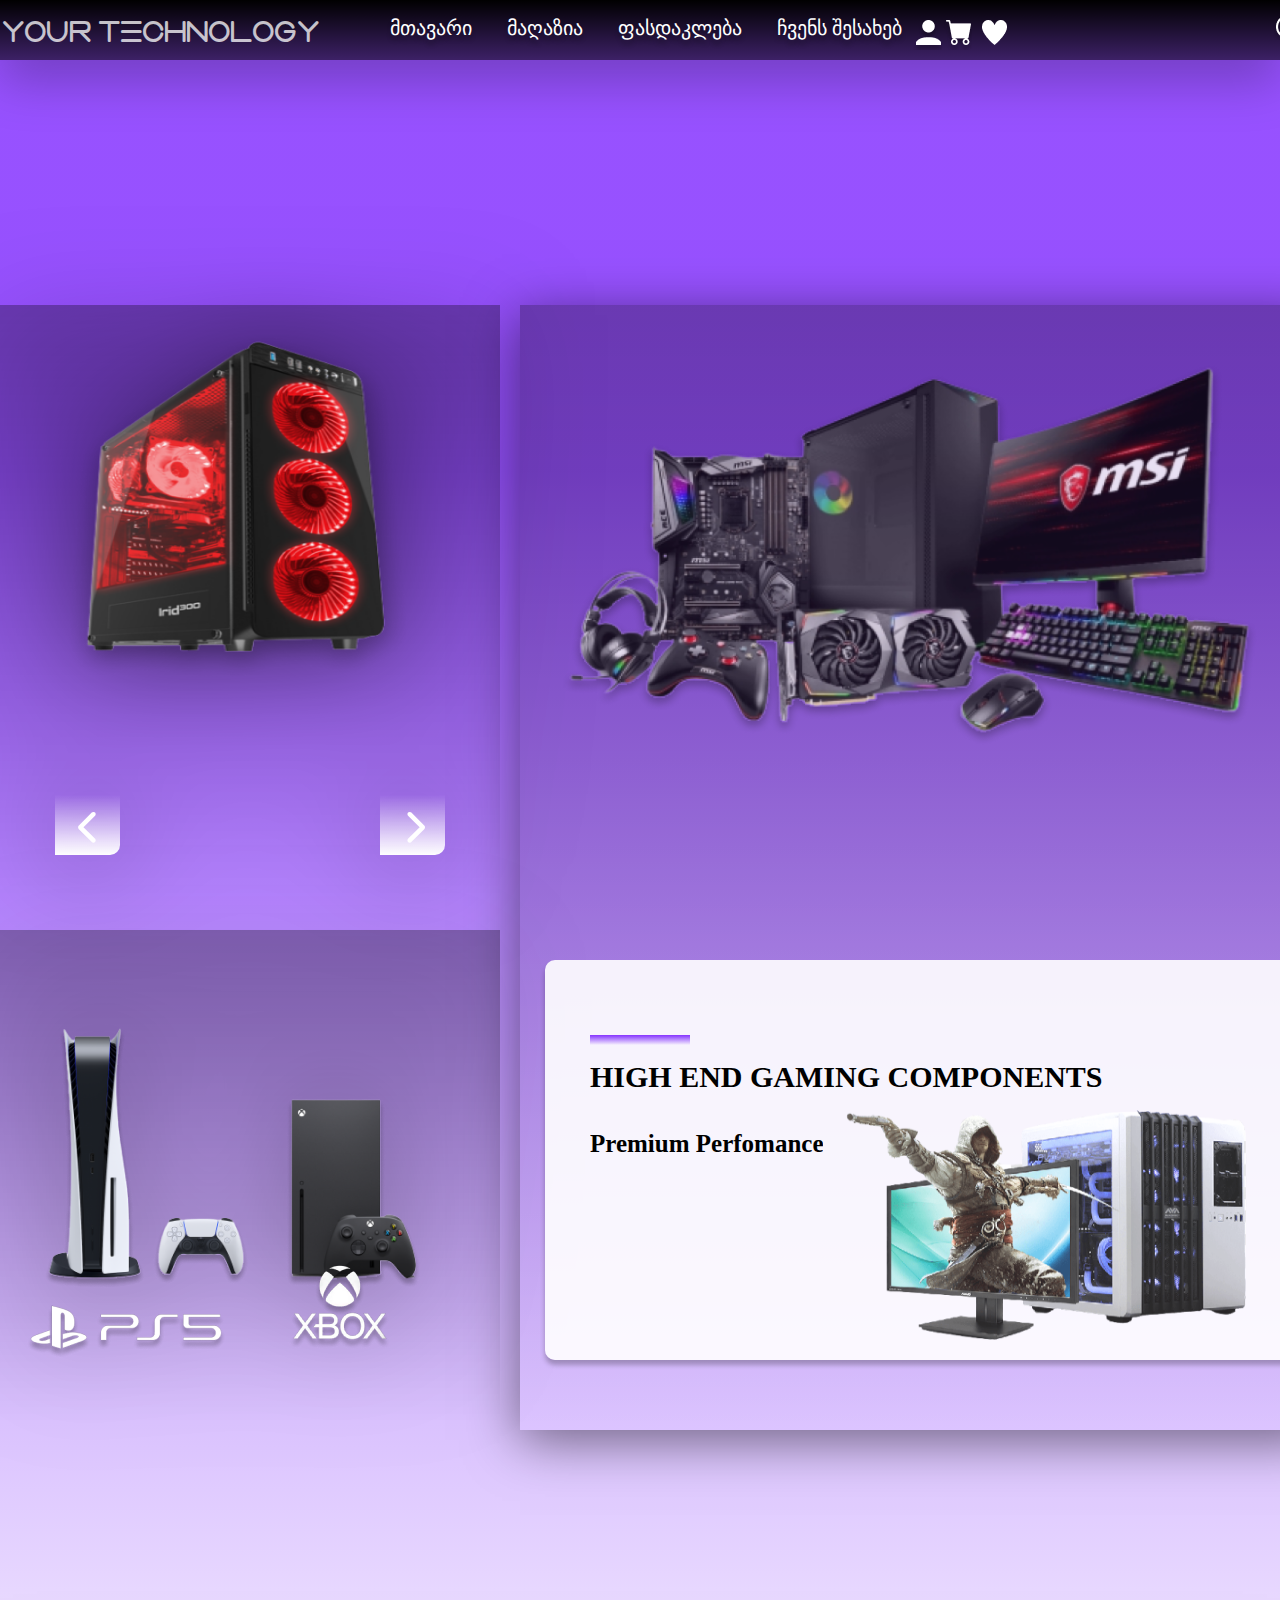
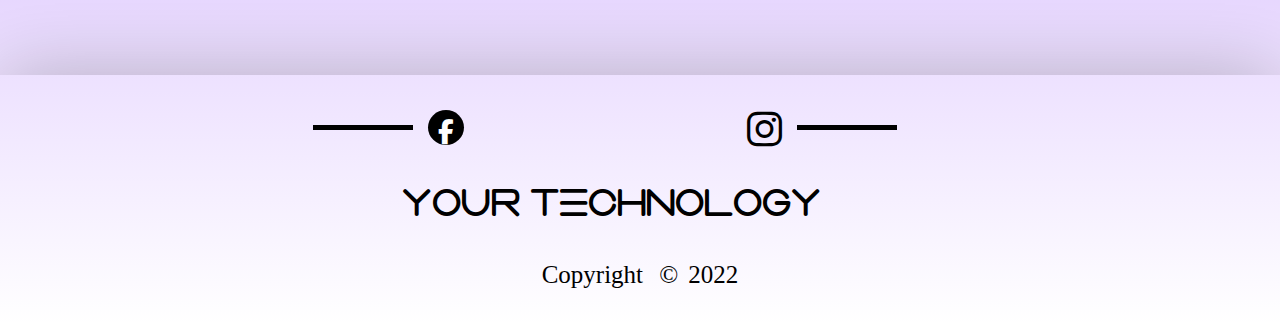
<file: index.html>
<!DOCTYPE html>
<html lang="en">
<head>
    <meta charset="UTF-8">
    <meta http-equiv="X-UA-Compatible" content="IE=edge">
    <meta name="viewport" content="width=device-width, initial-scale=1.0">
    <link rel="stylesheet" type="text/css" href="./style.css">
    <link rel="stylesheet" type="text/css" href="https://cdnjs.cloudflare.com/ajax/libs/font-awesome/6.1.1/css/all.min.css">
    <title>YourTechnology front page</title>
</head>
<body>
    <div id="wrapper">
<header id="header">
    <div class="logoArea">
        <a href="">
            Your Technology
        </a></div>
    <!--
             =========================================================================================
             LOGO END
              =========================================================================================
          -->
    <nav class="navbar">
        <ul class="navbar_ul">
            <li><a href="index.html">მთავარი</a></li>
            <li><a href="market.html">მაღაზია</a></li>
            <li><a href="sales.html">ფასდაკლება</a></li>
            <li><a href="about.html">ჩვენს შესახებ</a></li>
        </ul>
    </nav>
    <!--
             =========================================================================================
             NAVBAR  END
              =========================================================================================
          -->
    <ul class="userArea">
        <li class="LoginArea">
            <ul class="LoginAreaUl">
                <li class="LoginAreaUl_ico"></li>
                <li class="LoginAreaUl_Content">

                  <form  class="LoginAreaUl_Content_Form">
                    <div class="LoginAreaUl_Content_Form_Inputs">
                        <label for="email" >ემაილი</label>
                        <input type="email" id="email" name="email" placeholder="admin@expample.com">
                        <label for="password" >პაროლი</label>
                        <input type="password"  placeholder="password"  id="password" name="password">
                    </div>
                   
                    <div class="LoginAreaUl_Content_Form_Buttons">
                        <button type="submit" id="SignIn" name="SignIn">შესვლა</button>
                        <button type="submit" id="SignUp" name="SignUp">რეგისტრაცია</button>
                    </div>
                  </form>
                </li>
            </ul>
            <!--
             =========================================================================================
              SALES CONTAINER HEADER END
              =========================================================================================
          -->
        </li>
<!--
    =========================================================================================
     LoginAreaEnd
     =========================================================================================
 -->
        <li class="shopingCart">
            <ul class="shopingCart_Ul">
                <li class="shopingCart_Ul_Ico"></li>
                <li class="shopingCart_Ul_Content">
                    <h3 class="shopingCart_Ul_Content_header">საყიდლების სია</h3>
                    <ul class="shopingCart_Ul_Content_items">
                        <li class="shopingCart_Ul_Content_items_item">
                            <div class="shopingCart_Ul_Content_items_desc">
                                <img class="shopingCart_Ul_Content_items_desc_img" src="./assets/images/product_images/video_card.png">
                                <span class="shopingCart_Ul_Content_items_desc_title">RTX 3090 TI</span>
                            </div>
                            <span class="shopingCart_Ul_Content_items_price">999$</span>
                          <div class="shopingCart_Ul_Content_items_Counter">
                              <span class="shopingCart_Ul_Content_items_Counter_minus">-</span>
                              <span class="shopingCart_Ul_Content_items_Counter_count">100</span>
                              <span class="shopingCart_Ul_Content_items_Counter_Plus">+</span>
                          </div>

                          <span class="shopingCart_Ul_Content_items_item_Remove">X</span>
                        </li>
                        <li class="shopingCart_Ul_Content_items_item">
                            <div class="shopingCart_Ul_Content_items_desc">
                                <img class="shopingCart_Ul_Content_items_desc_img" src="./assets/images/product_images/video_card.png">
                                <span class="shopingCart_Ul_Content_items_desc_title">RTX 3090 TI</span>
                            </div>
                            <span class="shopingCart_Ul_Content_items_price">999$</span>
                          <div class="shopingCart_Ul_Content_items_Counter">
                              <span class="shopingCart_Ul_Content_items_Counter_minus">-</span>
                              <span class="shopingCart_Ul_Content_items_Counter_count">100</span>
                              <span class="shopingCart_Ul_Content_items_Counter_Plus">+</span>
                          </div>

                          <span class="shopingCart_Ul_Content_items_item_Remove">X</span>
                        </li>


                        <li class="shopingCart_Ul_Content_items_item">
                            <div class="shopingCart_Ul_Content_items_desc">
                                <img class="shopingCart_Ul_Content_items_desc_img" src="./assets/images/product_images/video_card.png">
                                <span class="shopingCart_Ul_Content_items_desc_title">RTX 3090 TI</span>
                            </div>
                            <span class="shopingCart_Ul_Content_items_price">999$</span>
                          <div class="shopingCart_Ul_Content_items_Counter">
                              <span class="shopingCart_Ul_Content_items_Counter_minus">-</span>
                              <span class="shopingCart_Ul_Content_items_Counter_count">100</span>
                              <span class="shopingCart_Ul_Content_items_Counter_Plus">+</span>
                          </div>

                          <span class="shopingCart_Ul_Content_items_item_Remove">X</span>
                        </li>


                        <li class="shopingCart_Ul_Content_items_item">
                            <div class="shopingCart_Ul_Content_items_desc">
                                <img class="shopingCart_Ul_Content_items_desc_img" src="./assets/images/product_images/video_card.png">
                                <span class="shopingCart_Ul_Content_items_desc_title">RTX 3090 TI</span>
                            </div>
                            <span class="shopingCart_Ul_Content_items_price">999$</span>
                          <div class="shopingCart_Ul_Content_items_Counter">
                              <span class="shopingCart_Ul_Content_items_Counter_minus">-</span>
                              <span class="shopingCart_Ul_Content_items_Counter_count">100</span>
                              <span class="shopingCart_Ul_Content_items_Counter_Plus">+</span>
                          </div>

                          <span class="shopingCart_Ul_Content_items_item_Remove">X</span>
                        </li>
                    </ul>
                    <ul class="shopingCart_Ul_Content_items_sub">
                        <li class="shopingCart_Ul_Content_items_sub__Chechout">გადახდა</li>
                        <li class="shopingCart_Ul_Content_items_sub__Total">
                            <span class="shopingCart_Ul_Content_items_sub__Total_title">ჯამი</span>
                            <span class="shopingCart_Ul_Content_items_sub__Total_sum">999$</span>
                        </li>
                    </ul>
                </li>
            </ul>
        </li>
        <!--
    =========================================================================================
     ShopingCartAreaEnd
     =========================================================================================
 -->


 <li class="Favorites">
     <ul class="Favorites_Ul">
         <li class="Favorites_Ul_Ico"></li>
         <li class="Favorites_Ul_Content">
             <h3>სურვილების სია</h3>
             <ul class="Favorites_Ul_Content_Sub">
               <li class="Favorites_Ul_Content_Sub_C">
                   <div class="Favorites_Ul_Content_Sub_R">
                    <img src="./assets/images/product_images/video_card.png">
                    <span class="Favorites_Ul_Content_Sub_R_Title">RTX 3090 Ti</span>
<!--                    <section class="Favorites_Ul_Content_Sub_R_Price_Content">-->
<!--                            <span class="Favorites_Ul_Content_Sub_R_Price_Title">ფასი</span>-->
<!--                            <span class="Favorites_Ul_Content_Sub_R_Price_Count">999$</span>-->
<!--                    </section>-->
                   </div>
                   <span class="Favorites_Ul_Content_Sub_C_Ico"></span>
               </li>
                 <li class="Favorites_Ul_Content_Sub_C">
                     <div class="Favorites_Ul_Content_Sub_R">
                         <img src="./assets/images/product_images/video_card.png">
                         <span class="Favorites_Ul_Content_Sub_R_Title">RTX 3090 Ti</span>
                         <!--                    <section class="Favorites_Ul_Content_Sub_R_Price_Content">-->
                         <!--                            <span class="Favorites_Ul_Content_Sub_R_Price_Title">ფასი</span>-->
                         <!--                            <span class="Favorites_Ul_Content_Sub_R_Price_Count">999$</span>-->
                         <!--                    </section>-->
                     </div>
                     <span class="Favorites_Ul_Content_Sub_C_Ico"></span>
                 </li>
                 <li class="Favorites_Ul_Content_Sub_C">
                     <div class="Favorites_Ul_Content_Sub_R">
                         <img src="./assets/images/product_images/video_card.png">
                         <span class="Favorites_Ul_Content_Sub_R_Title">RTX 3090 Ti</span>
                         <!--                    <section class="Favorites_Ul_Content_Sub_R_Price_Content">-->
                         <!--                            <span class="Favorites_Ul_Content_Sub_R_Price_Title">ფასი</span>-->
                         <!--                            <span class="Favorites_Ul_Content_Sub_R_Price_Count">999$</span>-->
                         <!--                    </section>-->
                     </div>
                     <span class="Favorites_Ul_Content_Sub_C_Ico"></span>
                 </li>
                 <li class="Favorites_Ul_Content_Sub_C">
                     <div class="Favorites_Ul_Content_Sub_R">
                         <img src="./assets/images/product_images/video_card.png">
                         <span class="Favorites_Ul_Content_Sub_R_Title">RTX 3090 Ti</span>
                         <!--                    <section class="Favorites_Ul_Content_Sub_R_Price_Content">-->
                         <!--                            <span class="Favorites_Ul_Content_Sub_R_Price_Title">ფასი</span>-->
                         <!--                            <span class="Favorites_Ul_Content_Sub_R_Price_Count">999$</span>-->
                         <!--                    </section>-->
                     </div>
                     <span class="Favorites_Ul_Content_Sub_C_Ico"></span>
                 </li>
                 <li class="Favorites_Ul_Content_Sub_C">
                     <div class="Favorites_Ul_Content_Sub_R">
                         <img src="./assets/images/product_images/video_card.png">
                         <span class="Favorites_Ul_Content_Sub_R_Title">RTX 3090 Ti</span>
                         <!--                    <section class="Favorites_Ul_Content_Sub_R_Price_Content">-->
                         <!--                            <span class="Favorites_Ul_Content_Sub_R_Price_Title">ფასი</span>-->
                         <!--                            <span class="Favorites_Ul_Content_Sub_R_Price_Count">999$</span>-->
                         <!--                    </section>-->
                     </div>
                     <span class="Favorites_Ul_Content_Sub_C_Ico"></span>
                 </li>
             </ul>
         </li>
     </ul>
 </li>
        <!--
                     =========================================================================================
                     WISHLIST END
                      =========================================================================================
                  -->
        <li class="Search_area">
            <input type="search" name="search" class="search_input">
            <button type="submit" class="search_input_btn"></button>
        </li>
    </ul>
    <!--
             =========================================================================================
              SEARCH END
              =========================================================================================
          -->
</header>

<div class="content">
    <div class="content__left">
    <div class="carousell_area">
        <div class="carousell_area_box  carousell_area_box_active" data-bgColor="red">
            <img src="./assets/images/1.png" alt="">
            <h2 class="carousell_area_box_title"><a href="">intel core i9</a></h2>
        </div>
        <div class="carousell_area_box" data-bgColor="yellow">
            <img src="./assets/images/2.png" alt="">
        </div>

        <div class="carousell_area_box" data-bgColor="blue">
            <img src="./assets/images/5.png" alt="">
        </div>

        <div class="carousell_area_box" data-bgColor="linear-gradient(180deg, rgba(133, 51, 255, 0.85) 24.48%, rgba(96, 185, 185, 0) 100%)">
            <img src="./assets/images/3.png" alt="">
        </div>

       <div class="carousell_area_arrows">
           <span class="carousell_area_arrows_left"></span>
           <span class="carousell_area_arrows_right"></span>
       </div>
    </div>
        <!--
             =========================================================================================
             CAROUSEL AREA  END
              =========================================================================================
          -->
<div class="content__left_new">
    <div class="content__left_new_content">
        <img src="./assets/images/3.png">
    </div>
    <!--
            =========================================================================================
            NEW PRODUCTS LEFT CONTENT   END
             =========================================================================================
         -->
</div>
        <!--
         =========================================================================================
         NEW PRODUCTS LEFT    END
          =========================================================================================
      -->
    </div>
    <!--
         =========================================================================================
         NEW LEFT AREA   END
          =========================================================================================
      -->
    <div class="content__right">
        <div class="content__right_top">
            <div class="content__right_top_box">
                <a href="" ><img src="./assets/images/2.png"></a>
            </div> 
        </div>

        <div class="content__right_bottom">
            <div class="content__right_bottom_box">

         
            <span class="Line"></span>
            <h2>HIGH END GAMING COMPONENTS</h2>
            <div class="content__right_bottom_sub">
                <h3>Premium Perfomance</h3>
                <img src="./assets/images/4.png" alt="">
            </div>
        </div>
        </div>
    </div>
    <!--
     =========================================================================================
     NEW RIGHT AREA   END
      =========================================================================================
  -->
</div>

<footer id="footer">
    <ul class="footer_social">
        <li id="fb"><a href=""><i class="fa-brands fa-facebook-f"></i></a></li>
        <li id="insta"><a href=""><i class="fa-brands fa-instagram"></i></a></li>
    </ul>
    <div class="footer_logo">
        <span>Your Technology</span>
    </div>

    <div class="footer_copyryght">
        <div class="footer_copyryght_content">
            <span class="changeCopy">copyright</span> &copy;<span class="changeCopyyar">2022</span>
        </div>
     
    </div>
</footer>

        <!--
             =========================================================================================
             FOOTER END
              =========================================================================================
          -->
<script src="./assets/js/main.js"></script>

    </div>
</body>
</html>
</file>
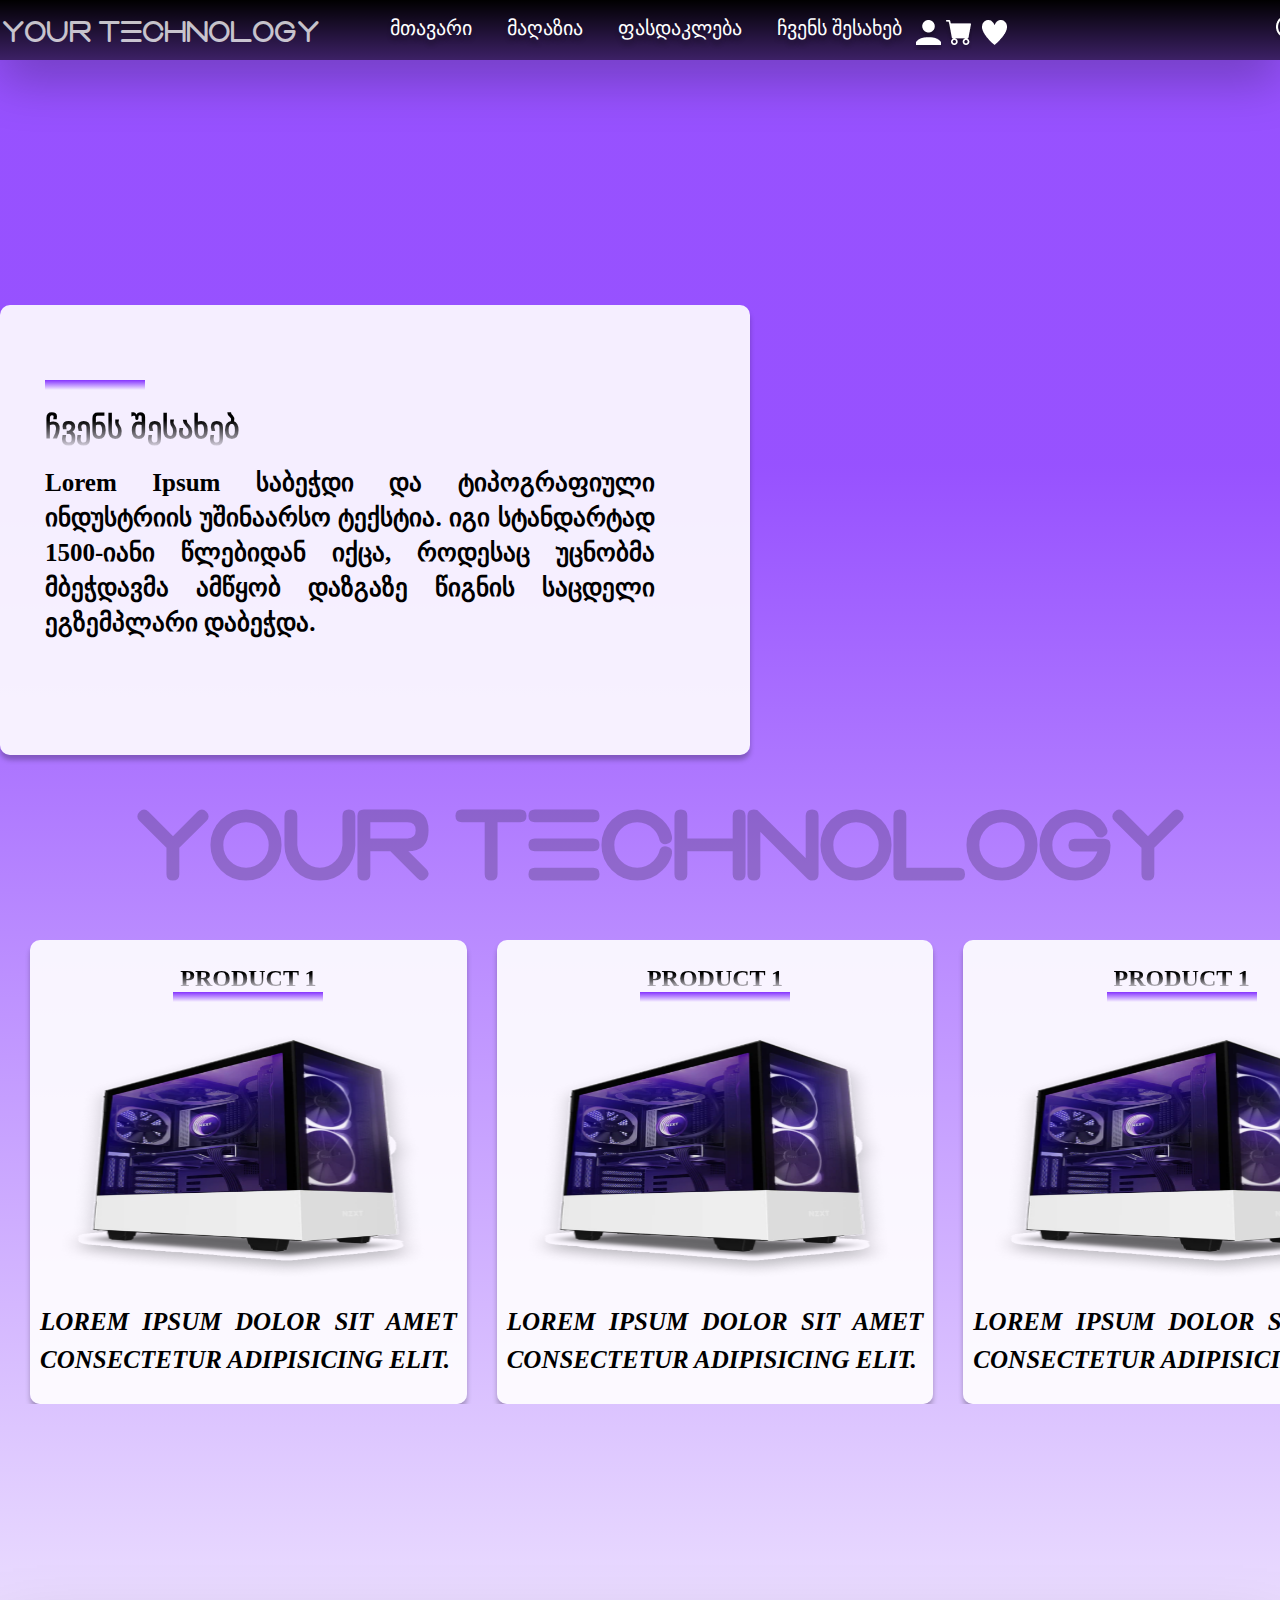
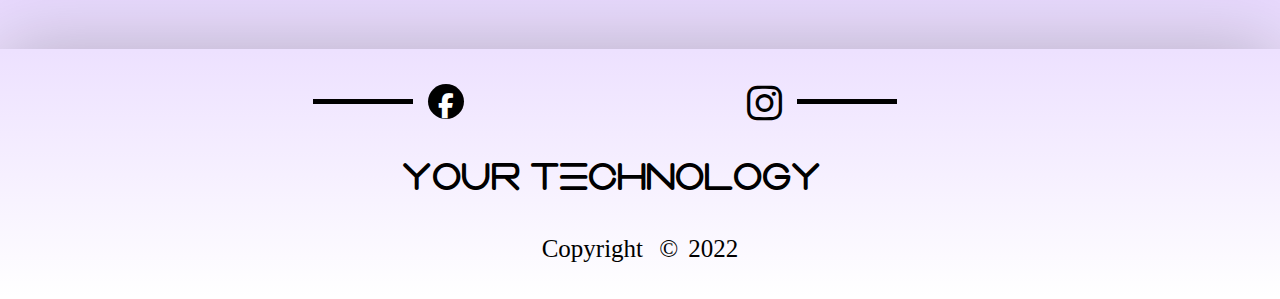
<file: about.html>
<!DOCTYPE html>
<html lang="en">
<head>
    <meta charset="UTF-8">
    <meta http-equiv="X-UA-Compatible" content="IE=edge">
    <meta name="viewport" content="width=device-width, initial-scale=1.0">
    <link rel="stylesheet" type="text/css" href="./style.css">
    <link rel="stylesheet" type="text/css" href="https://cdnjs.cloudflare.com/ajax/libs/font-awesome/6.1.1/css/all.min.css">
    <title>YourTechnology about page</title>
</head>
<body>
    <div id="wrapper">
        <header id="header">
            <div class="logoArea">
                <a href="">
                    Your Technology
                </a></div>
            <nav class="navbar">
                <ul class="navbar_ul">
                    <li><a href="index.html">მთავარი</a></li>
                    <li><a href="market.html">მაღაზია</a></li>
                    <li><a href="sales.html">ფასდაკლება</a></li>
                    <li><a href="about.html">ჩვენს შესახებ</a></li>
                </ul>
            </nav>
            <ul class="userArea">
                <li class="LoginArea">
                    <ul class="LoginAreaUl">
                        <li class="LoginAreaUl_ico"></li>
                        <li class="LoginAreaUl_Content">

                            <form  class="LoginAreaUl_Content_Form">
                                <div class="LoginAreaUl_Content_Form_Inputs">
                                    <label for="email" >ემაილი</label>
                                    <input type="email" id="email" name="email" placeholder="admin@expample.com">



                                    <label for="password" >პაროლი</label>
                                    <input type="password"  placeholder="password"  id="password" name="password">

                                </div>

                                <div class="LoginAreaUl_Content_Form_Buttons">
                                    <button type="submit" id="SignIn" name="SignIn">შესვლა</button>
                                    <button type="submit" id="SignUp" name="SignUp">რეგისტრაცია</button>
                                </div>
                            </form>
                        </li>
                    </ul>
                </li>
                <!--
                    =========================================================================================
                     LoginAreaEnd
                     =========================================================================================
                 -->
                <li class="shopingCart">
                    <ul class="shopingCart_Ul">
                        <li class="shopingCart_Ul_Ico"></li>
                        <li class="shopingCart_Ul_Content">
                            <h3 class="shopingCart_Ul_Content_header">საყიდლების სია</h3>
                            <ul class="shopingCart_Ul_Content_items">
                                <li class="shopingCart_Ul_Content_items_item">
                                    <div class="shopingCart_Ul_Content_items_desc">
                                        <img class="shopingCart_Ul_Content_items_desc_img" src="./assets/images/product_images/video_card.png">
                                        <span class="shopingCart_Ul_Content_items_desc_title">RTX 3090 TI</span>
                                    </div>
                                    <span class="shopingCart_Ul_Content_items_price">999$</span>
                                    <div class="shopingCart_Ul_Content_items_Counter">
                                        <span class="shopingCart_Ul_Content_items_Counter_minus">-</span>
                                        <span class="shopingCart_Ul_Content_items_Counter_count">100</span>
                                        <span class="shopingCart_Ul_Content_items_Counter_Plus">+</span>
                                    </div>

                                    <span class="shopingCart_Ul_Content_items_item_Remove">X</span>
                                </li>
                                <li class="shopingCart_Ul_Content_items_item">
                                    <div class="shopingCart_Ul_Content_items_desc">
                                        <img class="shopingCart_Ul_Content_items_desc_img" src="./assets/images/product_images/video_card.png">
                                        <span class="shopingCart_Ul_Content_items_desc_title">RTX 3090 TI</span>
                                    </div>
                                    <span class="shopingCart_Ul_Content_items_price">999$</span>
                                    <div class="shopingCart_Ul_Content_items_Counter">
                                        <span class="shopingCart_Ul_Content_items_Counter_minus">-</span>
                                        <span class="shopingCart_Ul_Content_items_Counter_count">100</span>
                                        <span class="shopingCart_Ul_Content_items_Counter_Plus">+</span>
                                    </div>

                                    <span class="shopingCart_Ul_Content_items_item_Remove">X</span>
                                </li>


                                <li class="shopingCart_Ul_Content_items_item">
                                    <div class="shopingCart_Ul_Content_items_desc">
                                        <img class="shopingCart_Ul_Content_items_desc_img" src="./assets/images/product_images/video_card.png">
                                        <span class="shopingCart_Ul_Content_items_desc_title">RTX 3090 TI</span>
                                    </div>
                                    <span class="shopingCart_Ul_Content_items_price">999$</span>
                                    <div class="shopingCart_Ul_Content_items_Counter">
                                        <span class="shopingCart_Ul_Content_items_Counter_minus">-</span>
                                        <span class="shopingCart_Ul_Content_items_Counter_count">100</span>
                                        <span class="shopingCart_Ul_Content_items_Counter_Plus">+</span>
                                    </div>

                                    <span class="shopingCart_Ul_Content_items_item_Remove">X</span>
                                </li>


                                <li class="shopingCart_Ul_Content_items_item">
                                    <div class="shopingCart_Ul_Content_items_desc">
                                        <img class="shopingCart_Ul_Content_items_desc_img" src="./assets/images/product_images/video_card.png">
                                        <span class="shopingCart_Ul_Content_items_desc_title">RTX 3090 TI</span>
                                    </div>
                                    <span class="shopingCart_Ul_Content_items_price">999$</span>
                                    <div class="shopingCart_Ul_Content_items_Counter">
                                        <span class="shopingCart_Ul_Content_items_Counter_minus">-</span>
                                        <span class="shopingCart_Ul_Content_items_Counter_count">100</span>
                                        <span class="shopingCart_Ul_Content_items_Counter_Plus">+</span>
                                    </div>

                                    <span class="shopingCart_Ul_Content_items_item_Remove">X</span>
                                </li>
                            </ul>
                            <ul class="shopingCart_Ul_Content_items_sub">
                                <li class="shopingCart_Ul_Content_items_sub__Chechout">გადახდა</li>
                                <li class="shopingCart_Ul_Content_items_sub__Total">
                                    <span class="shopingCart_Ul_Content_items_sub__Total_title">ჯამი</span>
                                    <span class="shopingCart_Ul_Content_items_sub__Total_sum">999$</span>
                                </li>
                            </ul>
                        </li>
                    </ul>
                </li>
                <!--
            =========================================================================================
             ShopingCartAreaEnd
             =========================================================================================
         -->


                <li class="Favorites">
                    <ul class="Favorites_Ul">
                        <li class="Favorites_Ul_Ico"></li>
                        <li class="Favorites_Ul_Content">
                            <h3>სურვილების სია</h3>
                            <ul class="Favorites_Ul_Content_Sub">
                                <li class="Favorites_Ul_Content_Sub_C">
                                    <div class="Favorites_Ul_Content_Sub_R">
                                        <img src="./assets/images/product_images/video_card.png">
                                        <span class="Favorites_Ul_Content_Sub_R_Title">RTX 3090 Ti</span>
                                        <!--                    <section class="Favorites_Ul_Content_Sub_R_Price_Content">-->
                                        <!--                            <span class="Favorites_Ul_Content_Sub_R_Price_Title">ფასი</span>-->
                                        <!--                            <span class="Favorites_Ul_Content_Sub_R_Price_Count">999$</span>-->
                                        <!--                    </section>-->
                                    </div>
                                    <span class="Favorites_Ul_Content_Sub_C_Ico"></span>
                                </li>
                                <li class="Favorites_Ul_Content_Sub_C">
                                    <div class="Favorites_Ul_Content_Sub_R">
                                        <img src="./assets/images/product_images/video_card.png">
                                        <span class="Favorites_Ul_Content_Sub_R_Title">RTX 3090 Ti</span>
                                        <!--                    <section class="Favorites_Ul_Content_Sub_R_Price_Content">-->
                                        <!--                            <span class="Favorites_Ul_Content_Sub_R_Price_Title">ფასი</span>-->
                                        <!--                            <span class="Favorites_Ul_Content_Sub_R_Price_Count">999$</span>-->
                                        <!--                    </section>-->
                                    </div>
                                    <span class="Favorites_Ul_Content_Sub_C_Ico"></span>
                                </li>
                                <li class="Favorites_Ul_Content_Sub_C">
                                    <div class="Favorites_Ul_Content_Sub_R">
                                        <img src="./assets/images/product_images/video_card.png">
                                        <span class="Favorites_Ul_Content_Sub_R_Title">RTX 3090 Ti</span>
                                        <!--                    <section class="Favorites_Ul_Content_Sub_R_Price_Content">-->
                                        <!--                            <span class="Favorites_Ul_Content_Sub_R_Price_Title">ფასი</span>-->
                                        <!--                            <span class="Favorites_Ul_Content_Sub_R_Price_Count">999$</span>-->
                                        <!--                    </section>-->
                                    </div>
                                    <span class="Favorites_Ul_Content_Sub_C_Ico"></span>
                                </li>
                                <li class="Favorites_Ul_Content_Sub_C">
                                    <div class="Favorites_Ul_Content_Sub_R">
                                        <img src="./assets/images/product_images/video_card.png">
                                        <span class="Favorites_Ul_Content_Sub_R_Title">RTX 3090 Ti</span>
                                        <!--                    <section class="Favorites_Ul_Content_Sub_R_Price_Content">-->
                                        <!--                            <span class="Favorites_Ul_Content_Sub_R_Price_Title">ფასი</span>-->
                                        <!--                            <span class="Favorites_Ul_Content_Sub_R_Price_Count">999$</span>-->
                                        <!--                    </section>-->
                                    </div>
                                    <span class="Favorites_Ul_Content_Sub_C_Ico"></span>
                                </li>
                                <li class="Favorites_Ul_Content_Sub_C">
                                    <div class="Favorites_Ul_Content_Sub_R">
                                        <img src="./assets/images/product_images/video_card.png">
                                        <span class="Favorites_Ul_Content_Sub_R_Title">RTX 3090 Ti</span>
                                        <!--                    <section class="Favorites_Ul_Content_Sub_R_Price_Content">-->
                                        <!--                            <span class="Favorites_Ul_Content_Sub_R_Price_Title">ფასი</span>-->
                                        <!--                            <span class="Favorites_Ul_Content_Sub_R_Price_Count">999$</span>-->
                                        <!--                    </section>-->
                                    </div>
                                    <span class="Favorites_Ul_Content_Sub_C_Ico"></span>
                                </li>
                            </ul>
                        </li>
                    </ul>
                </li>

                <li class="Search_area">
                    <input type="search" name="search" class="search_input">
                    <button type="submit" class="search_input_btn"></button>
                </li>
            </ul>
        </header>

<div class="content about_us_conttent">
<div class="about_us">
    <span class="about_us_line"></span>
    <h2 class="about_us_header">ჩვენს შესახებ</h2>
    <section class="about_us_desc">
        <p>Lorem Ipsum საბეჭდი და ტიპოგრაფიული ინდუსტრიის უშინაარსო ტექსტია. 
            იგი სტანდარტად 1500-იანი წლებიდან იქცა, როდესაც უცნობმა მბეჭდავმა ამწყობ დაზგაზე წიგნის საცდელი ეგზემპლარი დაბეჭდა. 
          

        </p>
    </section>
</div>
<h2 class="about_us_logo">
Your Technology
</h2>

<ul class="new_products_shop_content">
    <div class="new_products_shop_content_box">
        <h2 class="new_products_shop_content_box_title">
            <a href="">product 1</a>
            <span class="new_products_shop_content_box_title_line"></span>
            <article class="new_products_shop_content_box_desc">
                <img src="./assets/images/5.png">
                <section class="new_products_shop_content_box_desc_short">
                    <a href="">
                        Lorem ipsum dolor sit amet consectetur adipisicing elit. 
                    
                    </a>
                </section>
            </article>
        </h2>
      
    </div>
    <div class="new_products_shop_content_box">
        <h2 class="new_products_shop_content_box_title">
            <a href="">product 1</a>
            <span class="new_products_shop_content_box_title_line"></span>
            <article class="new_products_shop_content_box_desc">
                <img src="./assets/images/5.png">
                <section class="new_products_shop_content_box_desc_short">
                    <a href="">
                        Lorem ipsum dolor sit amet consectetur adipisicing elit. 
                    
                    </a>
                </section>
            </article>
        </h2>
      
    </div>
    <div class="new_products_shop_content_box">
        <h2 class="new_products_shop_content_box_title">
            <a href="">product 1</a>
            <span class="new_products_shop_content_box_title_line"></span>
            <article class="new_products_shop_content_box_desc">
                <img src="./assets/images/5.png">
                <section class="new_products_shop_content_box_desc_short">
                    <a href="">
                        Lorem ipsum dolor sit amet consectetur adipisicing elit. 
                    
                    </a>
                </section>
            </article>
        </h2>
      
    </div>
</ul>

</div>

<footer id="footer">
    <ul class="footer_social">
        <li id="fb"><a href=""><i class="fa-brands fa-facebook-f"></i></a></li>
        <li id="insta"><a href=""><i class="fa-brands fa-instagram"></i></a></li>
    </ul>
    <div class="footer_logo">
        <span>Your Technology</span>
    </div>

    <div class="footer_copyryght">
        <div class="footer_copyryght_content">
            <span class="changeCopy">copyright</span> &copy;<span class="changeCopyyar">2022</span>
        </div>
     
    </div>
</footer>

<script src="./assets/js/main.js"></script>

    </div>
</body>
</html>
</file>
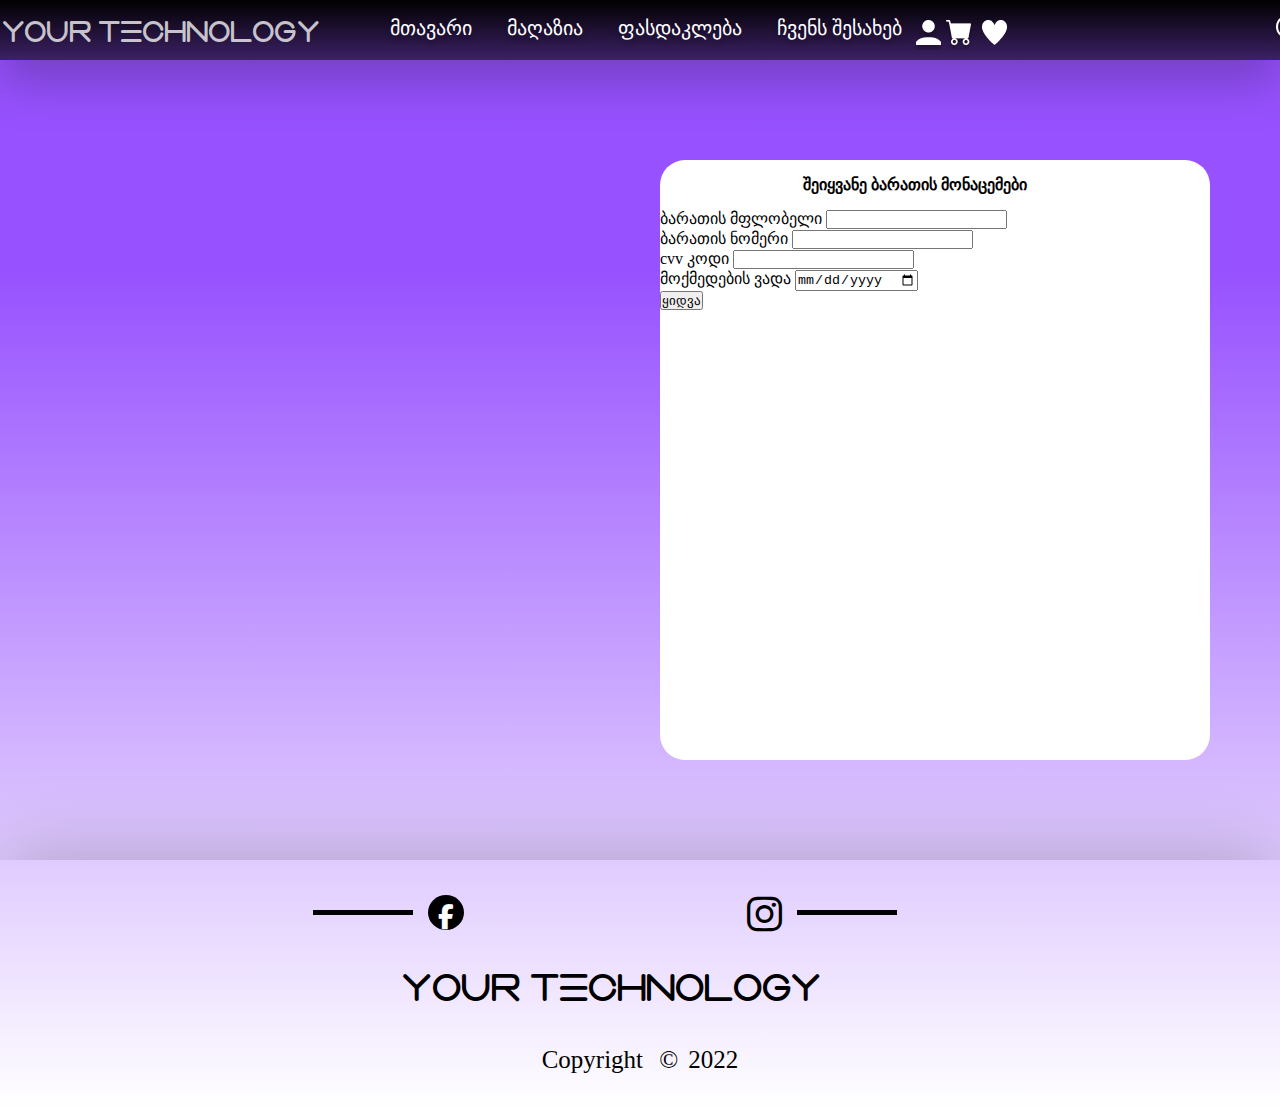
<file: checkout.html>
<!DOCTYPE html>
<html lang="en">
<head>
    <meta charset="UTF-8">
    <meta http-equiv="X-UA-Compatible" content="IE=edge">
    <meta name="viewport" content="width=device-width, initial-scale=1.0">
    <link rel="stylesheet" type="text/css" href="./style.css">
    <link rel="stylesheet" type="text/css" href="https://cdnjs.cloudflare.com/ajax/libs/font-awesome/6.1.1/css/all.min.css">
    <link href="https://cdn.jsdelivr.net/npm/bootstrap@5.1.3/dist/css/bootstrap.min.css" rel="stylesheet" integrity="sha384-1BmE4kWBq78iYhFldvKuhfTAU6auU8tT94WrHftjDbrCEXSU1oBoqyl2QvZ6jIW3" crossorigin="anonymous">
    <title>YourTechnology front page</title>
</head>
<body>
<div id="wrapper">
    <header id="header">
        <div class="logoArea">
            <a href="">
                Your Technology
            </a></div>
        <!--
                 =========================================================================================
                 LOGO END
                  =========================================================================================
              -->
        <nav class="navbar">
            <ul class="navbar_ul">
                <li><a href="index.html">მთავარი</a></li>
                <li><a href="market.html">მაღაზია</a></li>
                <li><a href="sales.html">ფასდაკლება</a></li>
                <li><a href="about.html">ჩვენს შესახებ</a></li>
            </ul>
        </nav>
        <!--
                 =========================================================================================
                 NAVBAR  END
                  =========================================================================================
              -->
        <ul class="userArea">
            <li class="LoginArea">
                <ul class="LoginAreaUl">
                    <li class="LoginAreaUl_ico"></li>
                    <li class="LoginAreaUl_Content">

                        <form  class="LoginAreaUl_Content_Form">
                            <div class="LoginAreaUl_Content_Form_Inputs">
                                <label for="email" >ემაილი</label>
                                <input type="email" id="email" name="email" placeholder="admin@expample.com">
                                <label for="password" >პაროლი</label>
                                <input type="password"  placeholder="password"  id="password" name="password">
                            </div>

                            <div class="LoginAreaUl_Content_Form_Buttons">
                                <button type="submit" id="SignIn" name="SignIn">შესვლა</button>
                                <button type="submit" id="SignUp" name="SignUp">რეგისტრაცია</button>
                            </div>
                        </form>
                    </li>
                </ul>
                <!--
                 =========================================================================================
                  SALES CONTAINER HEADER END
                  =========================================================================================
              -->
            </li>
            <!--
                =========================================================================================
                 LoginAreaEnd
                 =========================================================================================
             -->
            <li class="shopingCart">
                <ul class="shopingCart_Ul">
                    <li class="shopingCart_Ul_Ico"></li>
                    <li class="shopingCart_Ul_Content">
                        <h3 class="shopingCart_Ul_Content_header">საყიდლების სია</h3>
                        <ul class="shopingCart_Ul_Content_items">
                            <li class="shopingCart_Ul_Content_items_item">
                                <div class="shopingCart_Ul_Content_items_desc">
                                    <img class="shopingCart_Ul_Content_items_desc_img" src="./assets/images/product_images/video_card.png">
                                    <span class="shopingCart_Ul_Content_items_desc_title">RTX 3090 TI</span>
                                </div>
                                <span class="shopingCart_Ul_Content_items_price">999$</span>
                                <div class="shopingCart_Ul_Content_items_Counter">
                                    <span class="shopingCart_Ul_Content_items_Counter_minus">-</span>
                                    <span class="shopingCart_Ul_Content_items_Counter_count">100</span>
                                    <span class="shopingCart_Ul_Content_items_Counter_Plus">+</span>
                                </div>

                                <span class="shopingCart_Ul_Content_items_item_Remove">X</span>
                            </li>
                            <li class="shopingCart_Ul_Content_items_item">
                                <div class="shopingCart_Ul_Content_items_desc">
                                    <img class="shopingCart_Ul_Content_items_desc_img" src="./assets/images/product_images/video_card.png">
                                    <span class="shopingCart_Ul_Content_items_desc_title">RTX 3090 TI</span>
                                </div>
                                <span class="shopingCart_Ul_Content_items_price">999$</span>
                                <div class="shopingCart_Ul_Content_items_Counter">
                                    <span class="shopingCart_Ul_Content_items_Counter_minus">-</span>
                                    <span class="shopingCart_Ul_Content_items_Counter_count">100</span>
                                    <span class="shopingCart_Ul_Content_items_Counter_Plus">+</span>
                                </div>

                                <span class="shopingCart_Ul_Content_items_item_Remove">X</span>
                            </li>


                            <li class="shopingCart_Ul_Content_items_item">
                                <div class="shopingCart_Ul_Content_items_desc">
                                    <img class="shopingCart_Ul_Content_items_desc_img" src="./assets/images/product_images/video_card.png">
                                    <span class="shopingCart_Ul_Content_items_desc_title">RTX 3090 TI</span>
                                </div>
                                <span class="shopingCart_Ul_Content_items_price">999$</span>
                                <div class="shopingCart_Ul_Content_items_Counter">
                                    <span class="shopingCart_Ul_Content_items_Counter_minus">-</span>
                                    <span class="shopingCart_Ul_Content_items_Counter_count">100</span>
                                    <span class="shopingCart_Ul_Content_items_Counter_Plus">+</span>
                                </div>

                                <span class="shopingCart_Ul_Content_items_item_Remove">X</span>
                            </li>


                            <li class="shopingCart_Ul_Content_items_item">
                                <div class="shopingCart_Ul_Content_items_desc">
                                    <img class="shopingCart_Ul_Content_items_desc_img" src="./assets/images/product_images/video_card.png">
                                    <span class="shopingCart_Ul_Content_items_desc_title">RTX 3090 TI</span>
                                </div>
                                <span class="shopingCart_Ul_Content_items_price">999$</span>
                                <div class="shopingCart_Ul_Content_items_Counter">
                                    <span class="shopingCart_Ul_Content_items_Counter_minus">-</span>
                                    <span class="shopingCart_Ul_Content_items_Counter_count">100</span>
                                    <span class="shopingCart_Ul_Content_items_Counter_Plus">+</span>
                                </div>

                                <span class="shopingCart_Ul_Content_items_item_Remove">X</span>
                            </li>
                        </ul>
                        <ul class="shopingCart_Ul_Content_items_sub">
                            <li class="shopingCart_Ul_Content_items_sub__Chechout">გადახდა</li>
                            <li class="shopingCart_Ul_Content_items_sub__Total">
                                <span class="shopingCart_Ul_Content_items_sub__Total_title">ჯამი</span>
                                <span class="shopingCart_Ul_Content_items_sub__Total_sum">999$</span>
                            </li>
                        </ul>
                    </li>
                </ul>
            </li>
            <!--
        =========================================================================================
         ShopingCartAreaEnd
         =========================================================================================
     -->


            <li class="Favorites">
                <ul class="Favorites_Ul">
                    <li class="Favorites_Ul_Ico"></li>
                    <li class="Favorites_Ul_Content">
                        <h3>სურვილების სია</h3>
                        <ul class="Favorites_Ul_Content_Sub">
                            <li class="Favorites_Ul_Content_Sub_C">
                                <div class="Favorites_Ul_Content_Sub_R">
                                    <img src="./assets/images/product_images/video_card.png">
                                    <span class="Favorites_Ul_Content_Sub_R_Title">RTX 3090 Ti</span>
                                    <!--                    <section class="Favorites_Ul_Content_Sub_R_Price_Content">-->
                                    <!--                            <span class="Favorites_Ul_Content_Sub_R_Price_Title">ფასი</span>-->
                                    <!--                            <span class="Favorites_Ul_Content_Sub_R_Price_Count">999$</span>-->
                                    <!--                    </section>-->
                                </div>
                                <span class="Favorites_Ul_Content_Sub_C_Ico"></span>
                            </li>
                            <li class="Favorites_Ul_Content_Sub_C">
                                <div class="Favorites_Ul_Content_Sub_R">
                                    <img src="./assets/images/product_images/video_card.png">
                                    <span class="Favorites_Ul_Content_Sub_R_Title">RTX 3090 Ti</span>
                                    <!--                    <section class="Favorites_Ul_Content_Sub_R_Price_Content">-->
                                    <!--                            <span class="Favorites_Ul_Content_Sub_R_Price_Title">ფასი</span>-->
                                    <!--                            <span class="Favorites_Ul_Content_Sub_R_Price_Count">999$</span>-->
                                    <!--                    </section>-->
                                </div>
                                <span class="Favorites_Ul_Content_Sub_C_Ico"></span>
                            </li>
                            <li class="Favorites_Ul_Content_Sub_C">
                                <div class="Favorites_Ul_Content_Sub_R">
                                    <img src="./assets/images/product_images/video_card.png">
                                    <span class="Favorites_Ul_Content_Sub_R_Title">RTX 3090 Ti</span>
                                    <!--                    <section class="Favorites_Ul_Content_Sub_R_Price_Content">-->
                                    <!--                            <span class="Favorites_Ul_Content_Sub_R_Price_Title">ფასი</span>-->
                                    <!--                            <span class="Favorites_Ul_Content_Sub_R_Price_Count">999$</span>-->
                                    <!--                    </section>-->
                                </div>
                                <span class="Favorites_Ul_Content_Sub_C_Ico"></span>
                            </li>
                            <li class="Favorites_Ul_Content_Sub_C">
                                <div class="Favorites_Ul_Content_Sub_R">
                                    <img src="./assets/images/product_images/video_card.png">
                                    <span class="Favorites_Ul_Content_Sub_R_Title">RTX 3090 Ti</span>
                                    <!--                    <section class="Favorites_Ul_Content_Sub_R_Price_Content">-->
                                    <!--                            <span class="Favorites_Ul_Content_Sub_R_Price_Title">ფასი</span>-->
                                    <!--                            <span class="Favorites_Ul_Content_Sub_R_Price_Count">999$</span>-->
                                    <!--                    </section>-->
                                </div>
                                <span class="Favorites_Ul_Content_Sub_C_Ico"></span>
                            </li>
                            <li class="Favorites_Ul_Content_Sub_C">
                                <div class="Favorites_Ul_Content_Sub_R">
                                    <img src="./assets/images/product_images/video_card.png">
                                    <span class="Favorites_Ul_Content_Sub_R_Title">RTX 3090 Ti</span>
                                    <!--                    <section class="Favorites_Ul_Content_Sub_R_Price_Content">-->
                                    <!--                            <span class="Favorites_Ul_Content_Sub_R_Price_Title">ფასი</span>-->
                                    <!--                            <span class="Favorites_Ul_Content_Sub_R_Price_Count">999$</span>-->
                                    <!--                    </section>-->
                                </div>
                                <span class="Favorites_Ul_Content_Sub_C_Ico"></span>
                            </li>
                        </ul>
                    </li>
                </ul>
            </li>
            <!--
                         =========================================================================================
                         WISHLIST END
                          =========================================================================================
                      -->
            <li class="Search_area">
                <input type="search" name="search" class="search_input">
                <button type="submit" class="search_input_btn"></button>
            </li>
        </ul>
        <!--
                 =========================================================================================
                  SEARCH END
                  =========================================================================================
              -->
    </header>

    <div class="content checkout_content">

<div class="checkout_content_sub">
    <h3 class="checkout_content_sub_header">შეიყვანე ბარათის მონაცემები</h3>
    <div class="container">
        <div class="row">
            <div class="col-sm-6 pay_form">
                <form>
                    <div class="mb-3">
                        <label for="cart_user" class="form-label">ბარათის მფლობელი</label>
                        <input type="email" name="cart_user" class="form-control" id="cart_user">
                    </div>
                    <div class="mb-3">
                        <label for="cart_number" class="form-label">ბარათის ნომერი</label>
                        <input type="number" name="cart_number" class="form-control" id="cart_number">
                    </div>
                    <div class="mb-3">
                        <label for="cart_number_cvv" class="form-label"> cvv კოდი</label>
                        <input type="text" name="cart_number_cvv" class="form-control" id="cart_number_cvv" maxlength="3">
                    </div>
                    <div class="mb-3">
                        <label for="cart_number_exp_date" class="form-label"> მოქმედების ვადა</label>
                        <input type="date" name="cart_number_exp_date" class="form-control" id="cart_number_exp_date" maxlength="6">
                    </div>
                    <button type="submit" class="btn btn-primary">ყიდვა</button>
                </form>
            </div>
        </div>
    </div>

</div>

    </div>

    <footer id="footer">
        <ul class="footer_social">
            <li id="fb"><a href=""><i class="fa-brands fa-facebook-f"></i></a></li>
            <li id="insta"><a href=""><i class="fa-brands fa-instagram"></i></a></li>
        </ul>
        <div class="footer_logo">
            <span>Your Technology</span>
        </div>

        <div class="footer_copyryght">
            <div class="footer_copyryght_content">
                <span class="changeCopy">copyright</span> &copy;<span class="changeCopyyar">2022</span>
            </div>

        </div>
    </footer>

    <!--
         =========================================================================================
         FOOTER END
          =========================================================================================
      -->
    <script src="./assets/js/jquery.js"></script>
    <script src="https://cdn.jsdelivr.net/npm/bootstrap@5.1.3/dist/js/bootstrap.bundle.min.js" integrity="sha384-ka7Sk0Gln4gmtz2MlQnikT1wXgYsOg+OMhuP+IlRH9sENBO0LRn5q+8nbTov4+1p" crossorigin="anonymous"></script>
    <script src="./assets/js/main.js"></script>

</div>
</body>
</html>
</file>
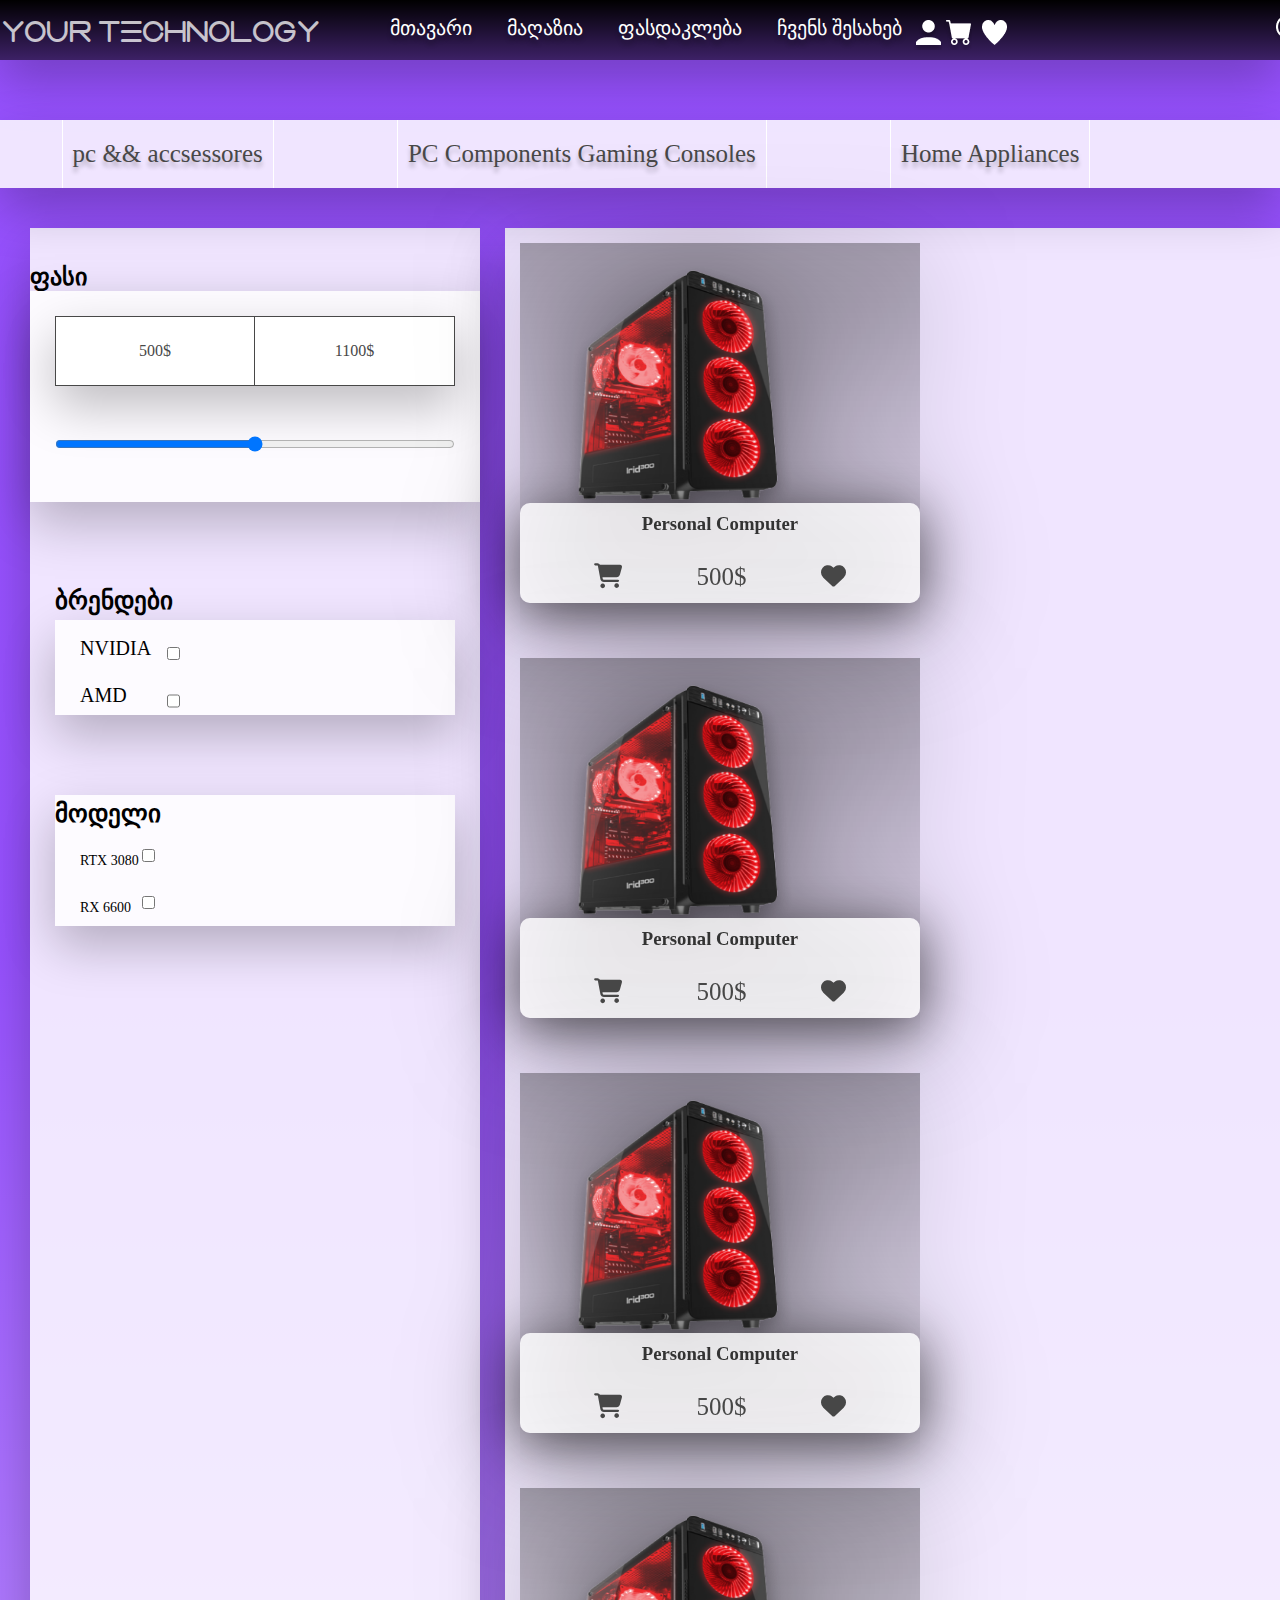
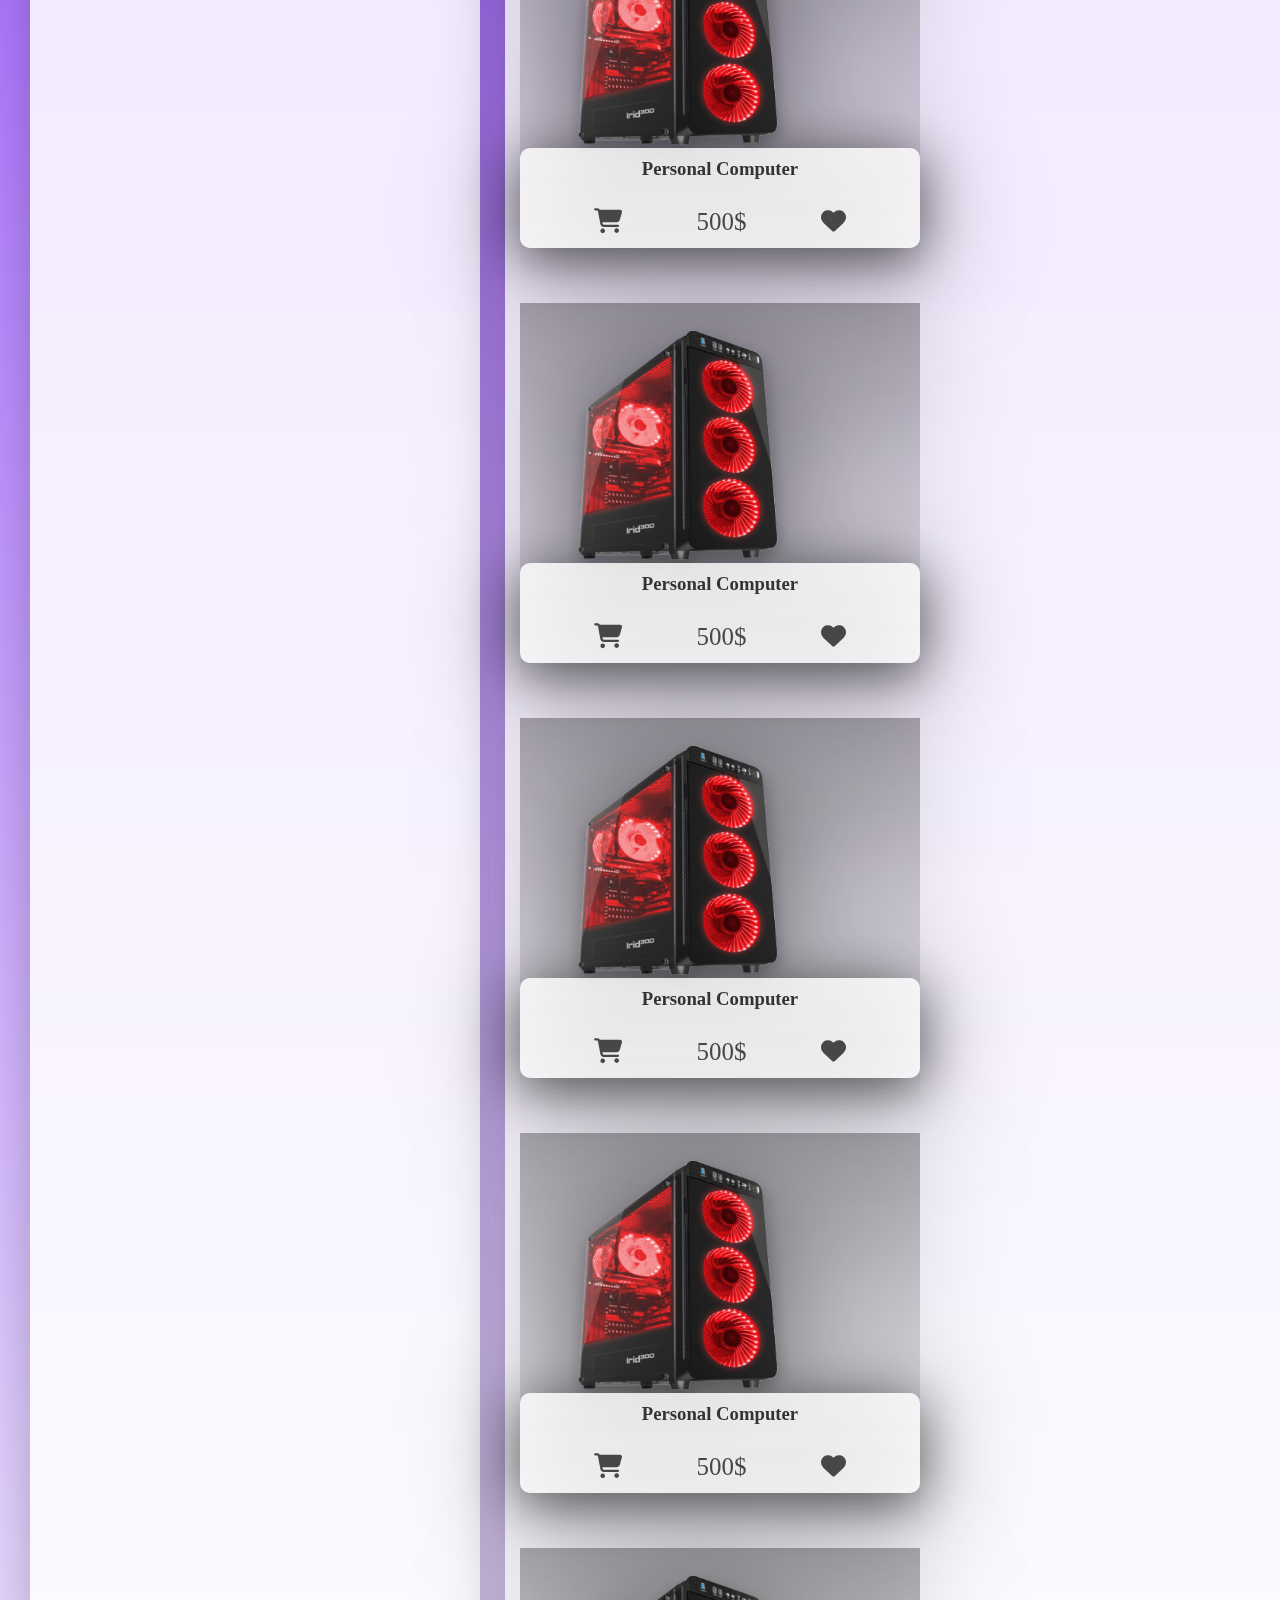
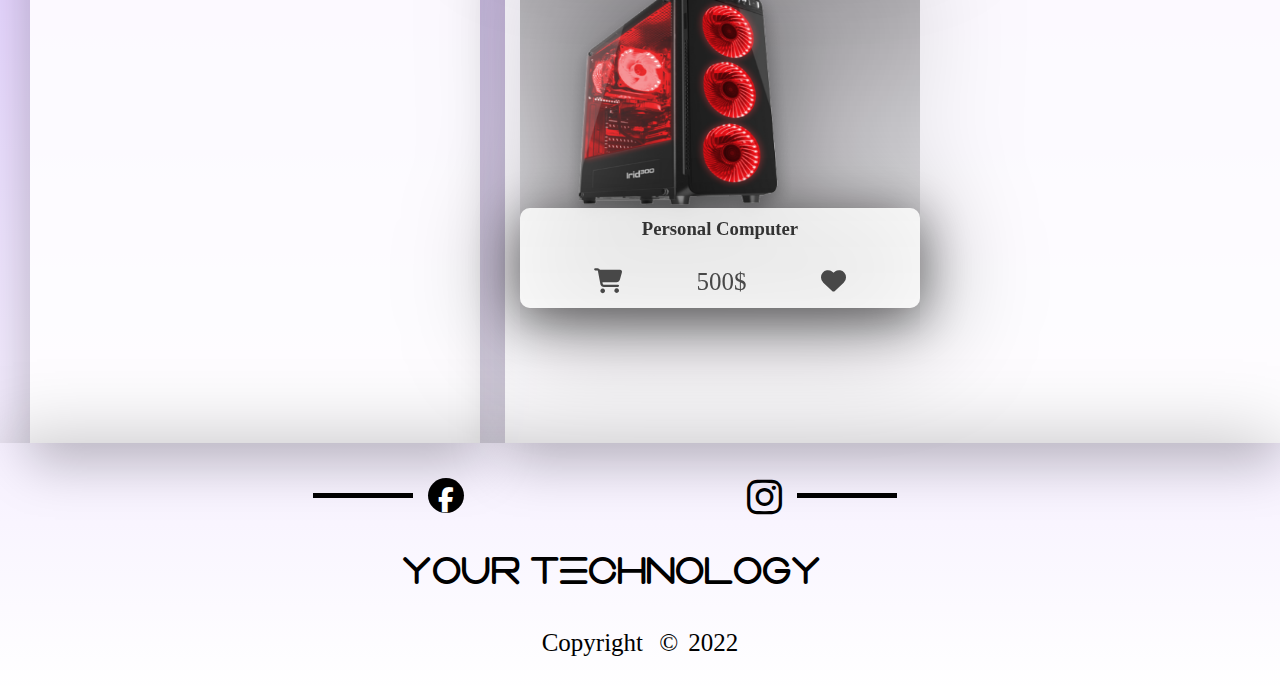
<file: market.html>
<!DOCTYPE html>
<html lang="en">
<head>
    <meta charset="UTF-8">
    <meta http-equiv="X-UA-Compatible" content="IE=edge">
    <meta name="viewport" content="width=device-width, initial-scale=1.0">
    <link rel="stylesheet" type="text/css" href="./style.css">
    <link rel="stylesheet" type="text/css" href="https://cdnjs.cloudflare.com/ajax/libs/font-awesome/6.1.1/css/all.min.css">
    <title>YourTechnology market page</title>
</head>
<body>
    <div id="wrapper">
        <header id="header">
            <div class="logoArea">
                <a href="">
                    Your Technology
                </a></div>
            <nav class="navbar">
                <ul class="navbar_ul">
                    <li><a href="index.html">მთავარი</a></li>
                    <li><a href="market.html">მაღაზია</a></li>
                    <li><a href="sales.html">ფასდაკლება</a></li>
                    <li><a href="about.html">ჩვენს შესახებ</a></li>
                </ul>
            </nav>
            <ul class="userArea">
                <li class="LoginArea">
                    <ul class="LoginAreaUl">
                        <li class="LoginAreaUl_ico"></li>
                        <li class="LoginAreaUl_Content">

                            <form  class="LoginAreaUl_Content_Form">
                                <div class="LoginAreaUl_Content_Form_Inputs">
                                    <label for="email" >ემაილი</label>
                                    <input type="email" id="email" name="email" placeholder="admin@expample.com">



                                    <label for="password" >პაროლი</label>
                                    <input type="password"  placeholder="password"  id="password" name="password">

                                </div>

                                <div class="LoginAreaUl_Content_Form_Buttons">
                                    <button type="submit" id="SignIn" name="SignIn">შესვლა</button>
                                    <button type="submit" id="SignUp" name="SignUp">რეგისტრაცია</button>
                                </div>
                            </form>
                        </li>
                    </ul>
                </li>
                <!--
                    =========================================================================================
                     LoginAreaEnd
                     =========================================================================================
                 -->
                <li class="shopingCart">
                    <ul class="shopingCart_Ul">
                        <li class="shopingCart_Ul_Ico"></li>
                        <li class="shopingCart_Ul_Content">
                            <h3 class="shopingCart_Ul_Content_header">საყიდლების სია</h3>
                            <ul class="shopingCart_Ul_Content_items">
                                <li class="shopingCart_Ul_Content_items_item">
                                    <div class="shopingCart_Ul_Content_items_desc">
                                        <img class="shopingCart_Ul_Content_items_desc_img" src="./assets/images/product_images/video_card.png">
                                        <span class="shopingCart_Ul_Content_items_desc_title">RTX 3090 TI</span>
                                    </div>
                                    <span class="shopingCart_Ul_Content_items_price">999$</span>
                                    <div class="shopingCart_Ul_Content_items_Counter">
                                        <span class="shopingCart_Ul_Content_items_Counter_minus">-</span>
                                        <span class="shopingCart_Ul_Content_items_Counter_count">100</span>
                                        <span class="shopingCart_Ul_Content_items_Counter_Plus">+</span>
                                    </div>

                                    <span class="shopingCart_Ul_Content_items_item_Remove">X</span>
                                </li>
                                <li class="shopingCart_Ul_Content_items_item">
                                    <div class="shopingCart_Ul_Content_items_desc">
                                        <img class="shopingCart_Ul_Content_items_desc_img" src="./assets/images/product_images/video_card.png">
                                        <span class="shopingCart_Ul_Content_items_desc_title">RTX 3090 TI</span>
                                    </div>
                                    <span class="shopingCart_Ul_Content_items_price">999$</span>
                                    <div class="shopingCart_Ul_Content_items_Counter">
                                        <span class="shopingCart_Ul_Content_items_Counter_minus">-</span>
                                        <span class="shopingCart_Ul_Content_items_Counter_count">100</span>
                                        <span class="shopingCart_Ul_Content_items_Counter_Plus">+</span>
                                    </div>

                                    <span class="shopingCart_Ul_Content_items_item_Remove">X</span>
                                </li>


                                <li class="shopingCart_Ul_Content_items_item">
                                    <div class="shopingCart_Ul_Content_items_desc">
                                        <img class="shopingCart_Ul_Content_items_desc_img" src="./assets/images/product_images/video_card.png">
                                        <span class="shopingCart_Ul_Content_items_desc_title">RTX 3090 TI</span>
                                    </div>
                                    <span class="shopingCart_Ul_Content_items_price">999$</span>
                                    <div class="shopingCart_Ul_Content_items_Counter">
                                        <span class="shopingCart_Ul_Content_items_Counter_minus">-</span>
                                        <span class="shopingCart_Ul_Content_items_Counter_count">100</span>
                                        <span class="shopingCart_Ul_Content_items_Counter_Plus">+</span>
                                    </div>

                                    <span class="shopingCart_Ul_Content_items_item_Remove">X</span>
                                </li>


                                <li class="shopingCart_Ul_Content_items_item">
                                    <div class="shopingCart_Ul_Content_items_desc">
                                        <img class="shopingCart_Ul_Content_items_desc_img" src="./assets/images/product_images/video_card.png">
                                        <span class="shopingCart_Ul_Content_items_desc_title">RTX 3090 TI</span>
                                    </div>
                                    <span class="shopingCart_Ul_Content_items_price">999$</span>
                                    <div class="shopingCart_Ul_Content_items_Counter">
                                        <span class="shopingCart_Ul_Content_items_Counter_minus">-</span>
                                        <span class="shopingCart_Ul_Content_items_Counter_count">100</span>
                                        <span class="shopingCart_Ul_Content_items_Counter_Plus">+</span>
                                    </div>

                                    <span class="shopingCart_Ul_Content_items_item_Remove">X</span>
                                </li>
                            </ul>
                            <ul class="shopingCart_Ul_Content_items_sub">
                                <li class="shopingCart_Ul_Content_items_sub__Chechout">გადახდა</li>
                                <li class="shopingCart_Ul_Content_items_sub__Total">
                                    <span class="shopingCart_Ul_Content_items_sub__Total_title">ჯამი</span>
                                    <span class="shopingCart_Ul_Content_items_sub__Total_sum">999$</span>
                                </li>
                            </ul>
                        </li>
                    </ul>
                </li>
                <!--
            =========================================================================================
             ShopingCartAreaEnd
             =========================================================================================
         -->


                <li class="Favorites">
                    <ul class="Favorites_Ul">
                        <li class="Favorites_Ul_Ico"></li>
                        <li class="Favorites_Ul_Content">
                            <h3>სურვილების სია</h3>
                            <ul class="Favorites_Ul_Content_Sub">
                                <li class="Favorites_Ul_Content_Sub_C">
                                    <div class="Favorites_Ul_Content_Sub_R">
                                        <img src="./assets/images/product_images/video_card.png">
                                        <span class="Favorites_Ul_Content_Sub_R_Title">RTX 3090 Ti</span>
                                        <!--                    <section class="Favorites_Ul_Content_Sub_R_Price_Content">-->
                                        <!--                            <span class="Favorites_Ul_Content_Sub_R_Price_Title">ფასი</span>-->
                                        <!--                            <span class="Favorites_Ul_Content_Sub_R_Price_Count">999$</span>-->
                                        <!--                    </section>-->
                                    </div>
                                    <span class="Favorites_Ul_Content_Sub_C_Ico"></span>
                                </li>
                                <li class="Favorites_Ul_Content_Sub_C">
                                    <div class="Favorites_Ul_Content_Sub_R">
                                        <img src="./assets/images/product_images/video_card.png">
                                        <span class="Favorites_Ul_Content_Sub_R_Title">RTX 3090 Ti</span>
                                        <!--                    <section class="Favorites_Ul_Content_Sub_R_Price_Content">-->
                                        <!--                            <span class="Favorites_Ul_Content_Sub_R_Price_Title">ფასი</span>-->
                                        <!--                            <span class="Favorites_Ul_Content_Sub_R_Price_Count">999$</span>-->
                                        <!--                    </section>-->
                                    </div>
                                    <span class="Favorites_Ul_Content_Sub_C_Ico"></span>
                                </li>
                                <li class="Favorites_Ul_Content_Sub_C">
                                    <div class="Favorites_Ul_Content_Sub_R">
                                        <img src="./assets/images/product_images/video_card.png">
                                        <span class="Favorites_Ul_Content_Sub_R_Title">RTX 3090 Ti</span>
                                        <!--                    <section class="Favorites_Ul_Content_Sub_R_Price_Content">-->
                                        <!--                            <span class="Favorites_Ul_Content_Sub_R_Price_Title">ფასი</span>-->
                                        <!--                            <span class="Favorites_Ul_Content_Sub_R_Price_Count">999$</span>-->
                                        <!--                    </section>-->
                                    </div>
                                    <span class="Favorites_Ul_Content_Sub_C_Ico"></span>
                                </li>
                                <li class="Favorites_Ul_Content_Sub_C">
                                    <div class="Favorites_Ul_Content_Sub_R">
                                        <img src="./assets/images/product_images/video_card.png">
                                        <span class="Favorites_Ul_Content_Sub_R_Title">RTX 3090 Ti</span>
                                        <!--                    <section class="Favorites_Ul_Content_Sub_R_Price_Content">-->
                                        <!--                            <span class="Favorites_Ul_Content_Sub_R_Price_Title">ფასი</span>-->
                                        <!--                            <span class="Favorites_Ul_Content_Sub_R_Price_Count">999$</span>-->
                                        <!--                    </section>-->
                                    </div>
                                    <span class="Favorites_Ul_Content_Sub_C_Ico"></span>
                                </li>
                                <li class="Favorites_Ul_Content_Sub_C">
                                    <div class="Favorites_Ul_Content_Sub_R">
                                        <img src="./assets/images/product_images/video_card.png">
                                        <span class="Favorites_Ul_Content_Sub_R_Title">RTX 3090 Ti</span>
                                        <!--                    <section class="Favorites_Ul_Content_Sub_R_Price_Content">-->
                                        <!--                            <span class="Favorites_Ul_Content_Sub_R_Price_Title">ფასი</span>-->
                                        <!--                            <span class="Favorites_Ul_Content_Sub_R_Price_Count">999$</span>-->
                                        <!--                    </section>-->
                                    </div>
                                    <span class="Favorites_Ul_Content_Sub_C_Ico"></span>
                                </li>
                            </ul>
                        </li>
                    </ul>
                </li>

                <li class="Search_area">
                    <input type="search" name="search" class="search_input">
                    <button type="submit" class="search_input_btn"></button>
                </li>
            </ul>
        </header>
        

<div class="content market_content">
<nav class="mega_menu">
 <ul class="mega_menu_ul">
     <li>
         <a href="">pc && accsessores</a>
        <div class="mega_menu_ul_sub">
            <ul>
                <li>
                    <a href="" class="mega_menu_ul_sub_header">pc parts</a>
                    <div class="mega_menu_ul_sub_sub">
                        <ul>
                            <li><a href="">პროცესორი</a></li>
                            <li><a href="">ოპერატიული მეხსიერება</a></li>
                            <li><a href="">მყარი დისკი</a></li>
                            <li><a href="">კვების ბლოკი</a></li>
                            <li><a href="">დედაბარათი</a></li>
                        </ul>
                    </div>
                </li>
                <li>
                    <a href="" class="mega_menu_ul_sub_header">pc parts</a>
                    <div class="mega_menu_ul_sub_sub">
                        <ul>
                            <li><a href="">პროცესორი</a></li>
                            <li><a href="">ოპერატიული მეხსიერება</a></li>
                            <li><a href="">მყარი დისკი</a></li>
                            <li><a href="">კვების ბლოკი</a></li>
                            <li><a href="">დედაბარათი</a></li>
                        </ul>
                    </div>
                </li>

                <li>
                    <a href="" class="mega_menu_ul_sub_header">pc parts</a>
                    <div class="mega_menu_ul_sub_sub">
                        <ul>
                            <li><a href="">პროცესორი</a></li>
                            <li><a href="">ოპერატიული მეხსიერება</a></li>
                            <li><a href="">მყარი დისკი</a></li>
                            <li><a href="">კვების ბლოკი</a></li>
                            <li><a href="">დედაბარათი</a></li>
                        </ul>
                    </div>
                </li>
                <li>
                    <a href="" class="mega_menu_ul_sub_header">pc parts</a>
                    <div class="mega_menu_ul_sub_sub">
                        <ul>
                            <li><a href="">პროცესორი</a></li>
                            <li><a href="">ოპერატიული მეხსიერება</a></li>
                            <li><a href="">მყარი დისკი</a></li>
                            <li><a href="">კვების ბლოკი</a></li>
                            <li><a href="">დედაბარათი</a></li>
                        </ul>
                    </div>
                </li>
            </ul>
         
        </div>
    </li>
     <li><a href="">PC Components Gaming Consoles</a>
    
    </li>
     <li><a href="">Home Appliances</a></li>
 </ul>
</nav>



<div class="product_boxes_area">
    <div class="product_boxes_area_left">
        <div class="price_filter">
            <h2 class="price_filter_headder">ფასი</h2>
            <div class="price_filter_box">
                <div class="price_filter_box_prices">
                    <div class="price_filter_box_prices_min">500$</div>
                    <div class="price_filter_box_prices_max">1100$</div>
                </div>
                <input type="range" name="price_range" class="price_range">
            </div>
        </div>
<!----------------------------------------------------------------------------------->
        <div class="brands_filter">
            <h2 class="brands_filter_header">ბრენდები</h2>
            <ul class="band_list">
                <li><label for="nvidia">nvidia</label>
                    <input type="checkbox" name="nvidia" id="nvidia"></li>
                <li><label for="amd">amd</label>
                    <input type="checkbox" name="amd" id="amd"></li>
            </ul>
        </div>
        <!------------------------------------------------------------------------------------>
        <div class="Models_filter">
            <h2>მოდელი</h2>
            <ul class="Models_filter_sub">
                <li><label> RTX 3080</label><input type="checkbox"></li>
                <li><label>RX 6600</label><input type="checkbox"></li>
            </ul>
        </div>
    </div>
    

    <div class="product_boxes_area_Right">
        <ul class="product_boxes_area_Right_Content">
            <li>
                <a href="">
                <img src="./assets/images/1.png" alt="">
            <section class="product_box_area_Right_Content_meta">
                <h3>personal computer</h3>
                <div class="product_box_area_right_Content_desc">
               <span  class="product_box_area_right_Content_desc_add_To_Cart" ><i class="fa-solid fa-cart-shopping">

               </i>
            </span>
            <span class="product_box_area_right_Content_desc_Price">500$</span>
                    <span class="product_box_area_right_Content_desc_add_To_Fav" ><i class="fa-solid fa-heart">

                    </i></span>

                    </div>
            </section>
            </a>
        </li>
      
        <li>
            <a href="">
            <img src="./assets/images/1.png" alt="">
        <section class="product_box_area_Right_Content_meta">
            <h3>personal computer</h3>
            <div class="product_box_area_right_Content_desc">
           <span  class="product_box_area_right_Content_desc_add_To_Cart" ><i class="fa-solid fa-cart-shopping">

           </i>
        </span>
        <span class="product_box_area_right_Content_desc_Price">500$</span>
                <span class="product_box_area_right_Content_desc_add_To_Fav" ><i class="fa-solid fa-heart">

                </i></span>

                </div>
        </section>
        </a>
    </li>

    <li>
        <a href="">
        <img src="./assets/images/1.png" alt="">
    <section class="product_box_area_Right_Content_meta">
        <h3>personal computer</h3>
        <div class="product_box_area_right_Content_desc">
       <span  class="product_box_area_right_Content_desc_add_To_Cart" ><i class="fa-solid fa-cart-shopping">

       </i>
    </span>
    <span class="product_box_area_right_Content_desc_Price">500$</span>
            <span class="product_box_area_right_Content_desc_add_To_Fav" ><i class="fa-solid fa-heart">

            </i></span>

            </div>
    </section>
    </a>
</li>

<li>
    <a href="">
    <img src="./assets/images/1.png" alt="">
<section class="product_box_area_Right_Content_meta">
    <h3>personal computer</h3>
    <div class="product_box_area_right_Content_desc">
   <span  class="product_box_area_right_Content_desc_add_To_Cart" ><i class="fa-solid fa-cart-shopping">

   </i>
</span>
<span class="product_box_area_right_Content_desc_Price">500$</span>
        <span class="product_box_area_right_Content_desc_add_To_Fav" ><i class="fa-solid fa-heart">

        </i></span>

        </div>
</section>
</a>
</li>

<li>
    <a href="">
    <img src="./assets/images/1.png" alt="">
<section class="product_box_area_Right_Content_meta">
    <h3>personal computer</h3>
    <div class="product_box_area_right_Content_desc">
   <span  class="product_box_area_right_Content_desc_add_To_Cart" ><i class="fa-solid fa-cart-shopping">

   </i>
</span>
<span class="product_box_area_right_Content_desc_Price">500$</span>
        <span class="product_box_area_right_Content_desc_add_To_Fav" ><i class="fa-solid fa-heart">

        </i></span>

        </div>
</section>
</a>
</li>

<li>
    <a href="">
    <img src="./assets/images/1.png" alt="">
<section class="product_box_area_Right_Content_meta">
    <h3>personal computer</h3>
    <div class="product_box_area_right_Content_desc">
   <span  class="product_box_area_right_Content_desc_add_To_Cart" ><i class="fa-solid fa-cart-shopping">

   </i>
</span>
<span class="product_box_area_right_Content_desc_Price">500$</span>
        <span class="product_box_area_right_Content_desc_add_To_Fav" ><i class="fa-solid fa-heart">

        </i></span>

        </div>
</section>
</a>
</li>


<li>
    <a href="">
    <img src="./assets/images/1.png" alt="">
<section class="product_box_area_Right_Content_meta">
    <h3>personal computer</h3>
    <div class="product_box_area_right_Content_desc">
   <span  class="product_box_area_right_Content_desc_add_To_Cart" ><i class="fa-solid fa-cart-shopping">

   </i>
</span>
<span class="product_box_area_right_Content_desc_Price">500$</span>
        <span class="product_box_area_right_Content_desc_add_To_Fav" ><i class="fa-solid fa-heart">

        </i></span>

        </div>
</section>
</a>
</li>

<li>
    <a href="">
    <img src="./assets/images/1.png" alt="">
<section class="product_box_area_Right_Content_meta">
    <h3>personal computer</h3>
    <div class="product_box_area_right_Content_desc">
   <span  class="product_box_area_right_Content_desc_add_To_Cart" ><i class="fa-solid fa-cart-shopping">

   </i>
</span>
<span class="product_box_area_right_Content_desc_Price">500$</span>
        <span class="product_box_area_right_Content_desc_add_To_Fav" ><i class="fa-solid fa-heart">

        </i></span>

        </div>
</section>
</a>
</li>
        </ul>
    </div>
</div>


</div>

<footer id="footer">
    <ul class="footer_social">
        <li id="fb"><a href=""><i class="fa-brands fa-facebook-f"></i></a></li>
        <li id="insta"><a href=""><i class="fa-brands fa-instagram"></i></a></li>
    </ul>
    <div class="footer_logo">
        <span>Your Technology</span>
    </div>

    <div class="footer_copyryght">
        <div class="footer_copyryght_content">
            <span class="changeCopy">copyright</span> &copy;<span class="changeCopyyar">2022</span>
        </div>
     
    </div>
</footer>
<script>

</script>

    </div>
</body>
</html>
</file>
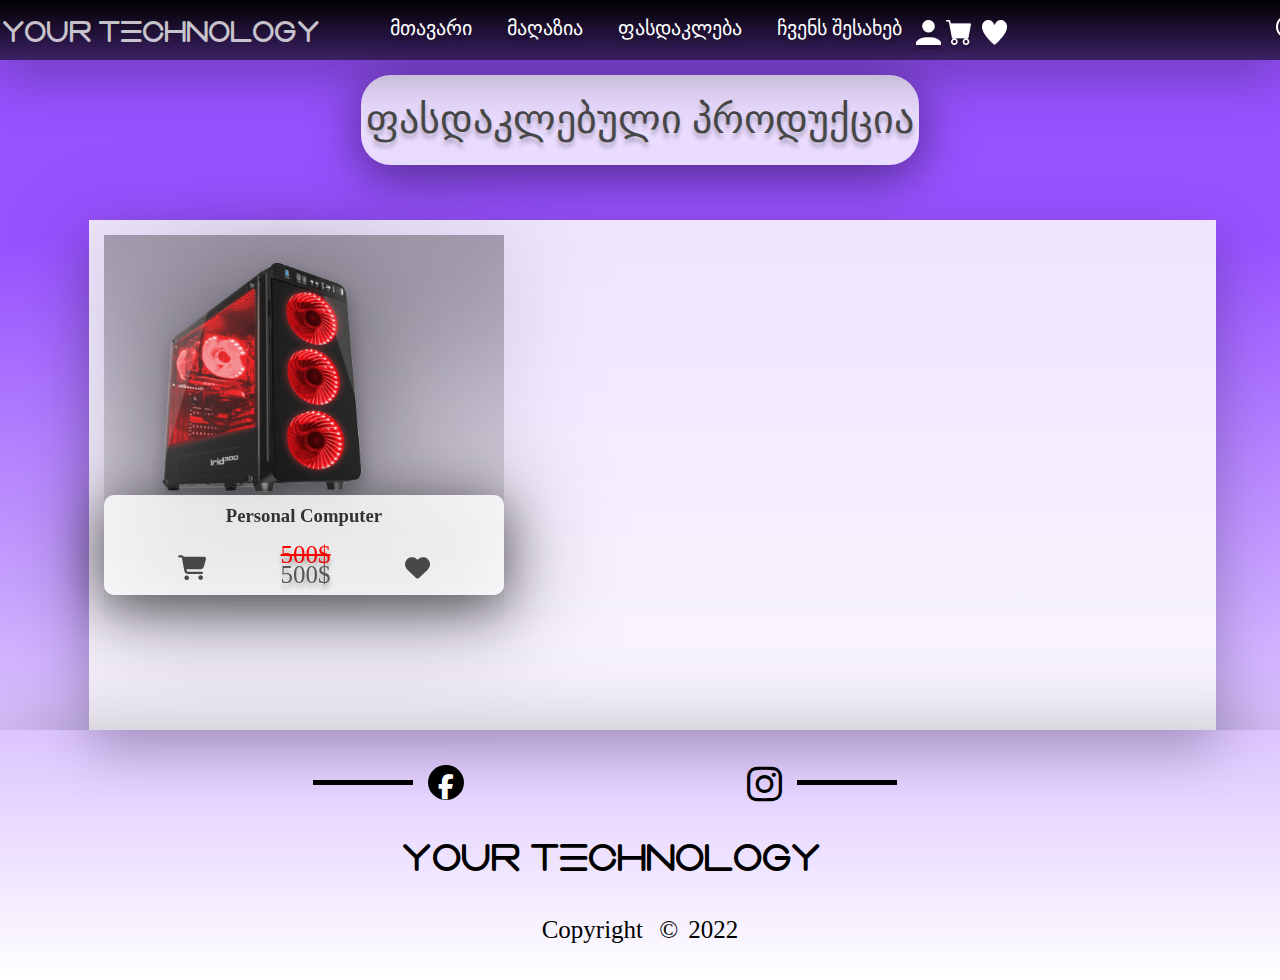
<file: sales.html>
<!DOCTYPE html>
<html lang="en">
<head>
    <meta charset="UTF-8">
    <meta http-equiv="X-UA-Compatible" content="IE=edge">
    <meta name="viewport" content="width=device-width, initial-scale=1.0">
    <link rel="stylesheet" type="text/css" href="./style.css">
    <link rel="stylesheet" type="text/css" href="https://cdnjs.cloudflare.com/ajax/libs/font-awesome/6.1.1/css/all.min.css">
    <title>YourTechnology market page</title>
</head>
<body>
<div id="wrapper">
    <header id="header">
        <div class="logoArea">
            <a href="">
                Your Technology
            </a></div>
        <nav class="navbar">
            <ul class="navbar_ul">
                <li><a href="index.html">მთავარი</a></li>
                <li><a href="market.html">მაღაზია</a></li>
                <li><a href="sales.html">ფასდაკლება</a></li>
                <li><a href="about.html">ჩვენს შესახებ</a></li>
            </ul>
        </nav>
        <ul class="userArea">
            <li class="LoginArea">
                <ul class="LoginAreaUl">
                    <li class="LoginAreaUl_ico"></li>
                    <li class="LoginAreaUl_Content">
                        <form  class="LoginAreaUl_Content_Form">
                            <div class="LoginAreaUl_Content_Form_Inputs">
                                <label for="email" >ემაილი</label>
                                <input type="email" id="email" name="email" placeholder="admin@expample.com">
                                <label for="password" >პაროლი</label>
                                <input type="password"  placeholder="password"  id="password" name="password">
                            </div>
                            <div class="LoginAreaUl_Content_Form_Buttons">
                                <button type="submit" id="SignIn" name="SignIn">შესვლა</button>
                                <button type="submit" id="SignUp" name="SignUp">რეგისტრაცია</button>
                            </div>
                        </form>
                    </li>
                </ul>
            </li>
            <!--
                =========================================================================================
                 LoginAreaEnd
                 =========================================================================================
             -->
            <li class="shopingCart">
                <ul class="shopingCart_Ul">
                    <li class="shopingCart_Ul_Ico"></li>
                    <li class="shopingCart_Ul_Content">
                        <h3 class="shopingCart_Ul_Content_header">საყიდლების სია</h3>
                        <ul class="shopingCart_Ul_Content_items">
                            <li class="shopingCart_Ul_Content_items_item">
                                <div class="shopingCart_Ul_Content_items_desc">
                                    <img class="shopingCart_Ul_Content_items_desc_img" src="./assets/images/product_images/video_card.png">
                                    <span class="shopingCart_Ul_Content_items_desc_title">RTX 3090 TI</span>
                                </div>
                                <span class="shopingCart_Ul_Content_items_price">999$</span>
                                <div class="shopingCart_Ul_Content_items_Counter">
                                    <span class="shopingCart_Ul_Content_items_Counter_minus">-</span>
                                    <span class="shopingCart_Ul_Content_items_Counter_count">100</span>
                                    <span class="shopingCart_Ul_Content_items_Counter_Plus">+</span>
                                </div>
                                <span class="shopingCart_Ul_Content_items_item_Remove">X</span>
                            </li>
                            <li class="shopingCart_Ul_Content_items_item">
                                <div class="shopingCart_Ul_Content_items_desc">
                                    <img class="shopingCart_Ul_Content_items_desc_img" src="./assets/images/product_images/video_card.png">
                                    <span class="shopingCart_Ul_Content_items_desc_title">RTX 3090 TI</span>
                                </div>
                                <span class="shopingCart_Ul_Content_items_price">999$</span>
                                <div class="shopingCart_Ul_Content_items_Counter">
                                    <span class="shopingCart_Ul_Content_items_Counter_minus">-</span>
                                    <span class="shopingCart_Ul_Content_items_Counter_count">100</span>
                                    <span class="shopingCart_Ul_Content_items_Counter_Plus">+</span>
                                </div>

                                <span class="shopingCart_Ul_Content_items_item_Remove">X</span>
                            </li>
                            <li class="shopingCart_Ul_Content_items_item">
                                <div class="shopingCart_Ul_Content_items_desc">
                                    <img class="shopingCart_Ul_Content_items_desc_img" src="./assets/images/product_images/video_card.png">
                                    <span class="shopingCart_Ul_Content_items_desc_title">RTX 3090 TI</span>
                                </div>
                                <span class="shopingCart_Ul_Content_items_price">999$</span>
                                <div class="shopingCart_Ul_Content_items_Counter">
                                    <span class="shopingCart_Ul_Content_items_Counter_minus">-</span>
                                    <span class="shopingCart_Ul_Content_items_Counter_count">100</span>
                                    <span class="shopingCart_Ul_Content_items_Counter_Plus">+</span>
                                </div>
                                <span class="shopingCart_Ul_Content_items_item_Remove">X</span>
                            </li>
                            <li class="shopingCart_Ul_Content_items_item">
                                <div class="shopingCart_Ul_Content_items_desc">
                                    <img class="shopingCart_Ul_Content_items_desc_img" src="./assets/images/product_images/video_card.png">
                                    <span class="shopingCart_Ul_Content_items_desc_title">RTX 3090 TI</span>
                                </div>
                                <span class="shopingCart_Ul_Content_items_price">999$</span>
                                <div class="shopingCart_Ul_Content_items_Counter">
                                    <span class="shopingCart_Ul_Content_items_Counter_minus">-</span>
                                    <span class="shopingCart_Ul_Content_items_Counter_count">100</span>
                                    <span class="shopingCart_Ul_Content_items_Counter_Plus">+</span>
                                </div>
                                <span class="shopingCart_Ul_Content_items_item_Remove">X</span>
                            </li>
                        </ul>
                        <ul class="shopingCart_Ul_Content_items_sub">
                            <li class="shopingCart_Ul_Content_items_sub__Chechout">გადახდა</li>
                            <li class="shopingCart_Ul_Content_items_sub__Total">
                                <span class="shopingCart_Ul_Content_items_sub__Total_title">ჯამი</span>
                                <span class="shopingCart_Ul_Content_items_sub__Total_sum">999$</span>
                            </li>
                        </ul>
                    </li>
                </ul>
            </li>
            <!--
        =========================================================================================
         ShopingCartAreaEnd
         =========================================================================================
     -->
            <li class="Favorites">
                <ul class="Favorites_Ul">
                    <li class="Favorites_Ul_Ico"></li>
                    <li class="Favorites_Ul_Content">
                        <h3>სურვილების სია</h3>
                        <ul class="Favorites_Ul_Content_Sub">
                            <li class="Favorites_Ul_Content_Sub_C">
                                <div class="Favorites_Ul_Content_Sub_R">
                                    <img src="./assets/images/product_images/video_card.png">
                                    <span class="Favorites_Ul_Content_Sub_R_Title">RTX 3090 Ti</span>
                                    <!--                    <section class="Favorites_Ul_Content_Sub_R_Price_Content">-->
                                    <!--                            <span class="Favorites_Ul_Content_Sub_R_Price_Title">ფასი</span>-->
                                    <!--                            <span class="Favorites_Ul_Content_Sub_R_Price_Count">999$</span>-->
                                    <!--                    </section>-->
                                </div>
                                <span class="Favorites_Ul_Content_Sub_C_Ico"></span>
                            </li>
                            <li class="Favorites_Ul_Content_Sub_C">
                                <div class="Favorites_Ul_Content_Sub_R">
                                    <img src="./assets/images/product_images/video_card.png">
                                    <span class="Favorites_Ul_Content_Sub_R_Title">RTX 3090 Ti</span>
                                    <!--                    <section class="Favorites_Ul_Content_Sub_R_Price_Content">-->
                                    <!--                            <span class="Favorites_Ul_Content_Sub_R_Price_Title">ფასი</span>-->
                                    <!--                            <span class="Favorites_Ul_Content_Sub_R_Price_Count">999$</span>-->
                                    <!--                    </section>-->
                                </div>
                                <span class="Favorites_Ul_Content_Sub_C_Ico"></span>
                            </li>
                            <li class="Favorites_Ul_Content_Sub_C">
                                <div class="Favorites_Ul_Content_Sub_R">
                                    <img src="./assets/images/product_images/video_card.png">
                                    <span class="Favorites_Ul_Content_Sub_R_Title">RTX 3090 Ti</span>
                                    <!--                    <section class="Favorites_Ul_Content_Sub_R_Price_Content">-->
                                    <!--                            <span class="Favorites_Ul_Content_Sub_R_Price_Title">ფასი</span>-->
                                    <!--                            <span class="Favorites_Ul_Content_Sub_R_Price_Count">999$</span>-->
                                    <!--                    </section>-->
                                </div>
                                <span class="Favorites_Ul_Content_Sub_C_Ico"></span>
                            </li>
                            <li class="Favorites_Ul_Content_Sub_C">
                                <div class="Favorites_Ul_Content_Sub_R">
                                    <img src="./assets/images/product_images/video_card.png">
                                    <span class="Favorites_Ul_Content_Sub_R_Title">RTX 3090 Ti</span>
                                    <!--                    <section class="Favorites_Ul_Content_Sub_R_Price_Content">-->
                                    <!--                            <span class="Favorites_Ul_Content_Sub_R_Price_Title">ფასი</span>-->
                                    <!--                            <span class="Favorites_Ul_Content_Sub_R_Price_Count">999$</span>-->
                                    <!--                    </section>-->
                                </div>
                                <span class="Favorites_Ul_Content_Sub_C_Ico"></span>
                            </li>
                            <li class="Favorites_Ul_Content_Sub_C">
                                <div class="Favorites_Ul_Content_Sub_R">
                                    <img src="./assets/images/product_images/video_card.png">
                                    <span class="Favorites_Ul_Content_Sub_R_Title">RTX 3090 Ti</span>
                                    <!--                    <section class="Favorites_Ul_Content_Sub_R_Price_Content">-->
                                    <!--                            <span class="Favorites_Ul_Content_Sub_R_Price_Title">ფასი</span>-->
                                    <!--                            <span class="Favorites_Ul_Content_Sub_R_Price_Count">999$</span>-->
                                    <!--                    </section>-->
                                </div>
                                <span class="Favorites_Ul_Content_Sub_C_Ico"></span>
                            </li>
                        </ul>
                    </li>
                </ul>
            </li>
            <!--
                =========================================================================================
                 Wishlist End
                 =========================================================================================
             -->
            <li class="Search_area">
                <input type="search" name="search" class="search_input">
                <button type="submit" class="search_input_btn"></button>
            </li>
            <!--
                =========================================================================================
                                         SEARCH      End
                 =========================================================================================
             -->
        </ul>
    </header>

    <!--
                 =========================================================================================
                  HEADER END
                  =========================================================================================
              -->
    <div class="content sales_content">
<h1 class="sales_content_header">ფასდაკლებული პროდუქცია</h1>
        <!--
                =========================================================================================
                 SALES CONTAINER HEADER END
                 =========================================================================================
             -->
        <div class="product_boxes_area">
            <div class="product_boxes_area_Right product_boxes_area_Right_Sales">
                <ul class="product_boxes_area_Right_Content">
                    <li>
                        <a href="">
                            <img src="./assets/images/1.png" alt="">
                            <section class="product_box_area_Right_Content_meta">
                                <h3>personal computer</h3>
                                <div class="product_box_area_right_Content_desc">
               <span  class="product_box_area_right_Content_desc_add_To_Cart" ><i class="fa-solid fa-cart-shopping"></i></span>
                                    <div class="sales_price">
                                        <span class="product_box_area_right_Content_desc_Price product_box_area_right_Content_desc_Price_old">500$</span>
                                        <span class="product_box_area_right_Content_desc_Price_new">500$</span>
                                    </div>
                                    <span class="product_box_area_right_Content_desc_add_To_Fav" ><i class="fa-solid fa-heart"></i></span>
                                </div>
                            </section>
                        </a>
                    </li>
                </ul>
            </div>
        </div>
        <!--
             =========================================================================================
             SALE PRODUCTS BOXES END
              =========================================================================================
          -->
    </div>
    <!--
                 =========================================================================================
                  SALES CONTENT   END
                  =========================================================================================
              -->
    <footer id="footer">
        <ul class="footer_social">
            <li id="fb"><a href=""><i class="fa-brands fa-facebook-f"></i></a></li>
            <li id="insta"><a href=""><i class="fa-brands fa-instagram"></i></a></li>
        </ul>
        <div class="footer_logo">
            <span>Your Technology</span>
        </div>
        <div class="footer_copyryght">
            <div class="footer_copyryght_content">
                <span class="changeCopy">copyright</span> &copy;<span class="changeCopyyar">2022</span>
            </div>
        </div>
    </footer>
    <!--
                 =========================================================================================
                                            FOOTER END
                  =========================================================================================
              -->
</div>
</body>
</html>
</file>
<file: style.css>
/*
* Prefixed by https://autoprefixer.github.io
* PostCSS: v8.3.6,
* Autoprefixer: v10.3.1
* Browsers: last 4 version
*/

*,*::after,*::before{
    margin: 0;
    padding: 0;
    -webkit-box-sizing: border-box;
            box-sizing: border-box;
}
@font-face {
    font-family: 'dejavuWoff2';
    src: url('./assets/fonts/dejavu/dejavu-sans-bold-oblique-webfont.woff2');

    font-family: 'dejavuWoff';
    src: url('./assets/fonts/dejavu/dejavu-sans-bold-oblique-webfont.woff');


    font-family: 'dejavuEot';
    src: url('./assets/fonts/dejavu/dejavu-sans-bold-oblique-webfont.eot');

    font-family: 'dejavuSvg';
    src: url('./assets/fonts/dejavu/dejavu-sans-bold-oblique-webfont.svg');

    font-family: 'dejavuTtf';
    src: url('./assets/fonts/dejavu/dejavu-sans-bold-oblique-webfont.ttf');

    font-family: 'Poppins-Regular';
    src: url('./assets/fonts/popins/Poppins-Regular.ttf');

    font-family: 'Poppins-samibold';
    src: url('./assets/fonts/popins/Poppins-SemiBold.ttf');

    font-family: 'Vermin';
    src: url('./assets/fonts/Vermin.otf');
}
#wrapper{
    background-color: black;
    position: relative;
min-width: 100%;
height: auto;
background: -webkit-gradient(linear, left top, left bottom, color-stop(24.48%, rgba(133, 51, 255, 0.85)), to(rgba(96, 185, 185, 0)));
background: -o-linear-gradient(top, rgba(133, 51, 255, 0.85) 24.48%, rgba(96, 185, 185, 0) 100%);
background: linear-gradient(180deg, rgba(133, 51, 255, 0.85) 24.48%, rgba(96, 185, 185, 0) 100%);
display: -webkit-box;
display: -ms-flexbox;
display: flex;
-webkit-box-orient: vertical;
-webkit-box-direction: normal;
    -ms-flex-direction: column;
        flex-direction: column;
overflow: hidden;
}

#header{
    position: relative;
    width: 100%;
    height: 60px;
    left: 0px;
    top: 0px;
    display: -webkit-box;
    display: -ms-flexbox;
    display: flex;
    background: -webkit-gradient(linear, left top, left bottom, from(#000000), to(rgba(0, 0, 0, 0.6)));
    background: -o-linear-gradient(top, #000000 0%, rgba(0, 0, 0, 0.6) 100%);
    background: linear-gradient(180deg, #000000 0%, rgba(0, 0, 0, 0.6) 100%);
    -webkit-box-shadow: 0px 20px 50px rgba(0, 0, 0, 0.25);
            box-shadow: 0px 20px 50px rgba(0, 0, 0, 0.25);
            justify-content: space-around;
         
}
.logoArea{
    display: inline-block;
    padding-top: 10px;
    padding-bottom: 10px;
}
.logoArea a{
    font-family: 'Vermin';
    font-style: normal;
font-weight: 400;
font-size: 30px;
line-height: 46px;
color: rgba(255, 255, 255, 0.75);
text-decoration: none;
}
.logoArea a:hover{
    color: rgba(255, 255, 255, 0.75);
}

    .navbar {
        display: -webkit-box;
        display: -ms-flexbox;
        display: flex;
        justify-content: space-between;
        
    }


.navbar ul.navbar_ul{
    display: -webkit-box;
    display: -ms-flexbox;
    display: flex;
    color: #fff;
list-style: none;

margin-left: 35px;
}
.navbar ul.navbar_ul li{
    margin-left: 25px;
padding-top: 10px;
}
.navbar ul.navbar_ul li:active{
    background: -webkit-gradient(linear, left top, left bottom, from(rgba(133, 51, 255, 0.8)), to(rgba(133, 51, 255, 0)));
    background: -o-linear-gradient(top, rgba(133, 51, 255, 0.8) 0%, rgba(133, 51, 255, 0) 100%);
    background: linear-gradient(180deg, rgba(133, 51, 255, 0.8) 0%, rgba(133, 51, 255, 0) 100%);
}
.navbar ul.navbar_ul li a{
    text-decoration: none;
    font-size: 20px;
    text-transform: capitalize;
    line-height: 37.5px;
    color: #fff;
    font-family: 'alk';
    text-shadow: 0px 5px 4px rgba(0, 0, 0, 0.25);
    padding-left: 5px;
    padding-right: 5px;
}





/*
========================================================================================================================================================
                                        UserArea
 =======================================================================================================================================================
 */
 .userArea{
     height: 50px;
     width: 365px;
     list-style: none;
display: flex;

 }

 .LoginArea{
     position: relative;
    height: 50px;
 }
 .LoginAreaUl{
     list-style: none;
     position: relative;
 }
 .LoginAreaUl_ico{

     width: 30px;
     height: 30px;
background-image: url('./assets/images/Login.png');
margin-top: 20px;
 }
 
 .LoginAreaUl_ico_Active{
    background-image: url('./assets/images/Login_active.png')!important;
 }

 .LoginAreaUl_Content_Active{
    display: block!important;
 }
 .LoginAreaUl_Content{
     width: 550px;
     height: 225px;
     position: absolute;
     background: rgba(255, 255, 255, 0.9);
     border-radius: 25px;
     z-index: 100;
     right:-30px;
     top: 40px;
display: none;
 }
.LoginAreaUl_Content_Form{
width: 510px;
margin: auto;
display: flex;
}
.LoginAreaUl_Content_Form_Inputs label{
    font-family: 'dejavuWoff2';
    font-style: italic;
    font-size: 20px;
}
.LoginAreaUl_Content_Form_Inputs{
    width: 350px;
    display: flex;
    flex-direction: column;
    margin-top: 25px;
    font-family: 'dejavuWoff2';
}
.LoginAreaUl_Content_Form_Inputs input{
    border-radius: 5px;
    padding-top: 15px;
    padding-bottom: 15px;
    margin-top: 10px;
    outline: none;
    border: none;
    background-color: #DEDEDE;
}

.LoginAreaUl_Content_Form_Inputs input::placeholder{
    padding-left: 15px;
    text-transform: capitalize;
    color: #333;
}

.LoginAreaUl_Content_Form_Buttons{
    display: flex;
    flex-direction: column;
    margin-left: 25px;
    margin-top: 30px;
}
.LoginAreaUl_Content_Form_Buttons button{
    padding-left: 20px;
    padding-right: 20px;
    padding-top: 15px;
    padding-bottom: 15px;
    border: none;
    outline: none;
    margin-top: 30px;
    background: #A889F2;
    box-shadow: 0px 4px 4px rgba(0, 0, 0, 0.25);
    border-radius: 25px;
    color: rgba(255, 255, 255, 0.9);
text-shadow: 0px 5px 4px rgba(0, 0, 0, 0.25);
font-family: 'dejavuWoff2';
}

/*
========================================================================================================================================================
                                        LoginArea End
 =======================================================================================================================================================
 */



 .shopingCart{
     list-style: none;
     position: relative;
     height: 50px;
 }
 .shopingCart_Ul{
     list-style: none;
     position: relative;
 }
.shopingCart_Ul_Ico{
    background-image: url('./assets/images/cart.png');
    width: 30px;
    height: 30px;
    margin-top: 20px;
}
.shopingCart_Ul_Ico_active{
    background-image: url('./assets/images/cart_active.png');
}
.shopingCart_Ul_Content{
    width: 550px;
    height: 225px;
    position: absolute;
    background: rgba(255, 255, 255, 0.9);
border-radius: 25px;
border-top-right-radius: 0!important;
border-bottom-right-radius: 0!important;
right: 0px;
top: 40px;
overflow-y: scroll;
scroll-behavior: smooth;
overflow-x: hidden;
margin-bottom: 25px;
display: none;
scrollbar-color: rebeccapurple green;  



}
.shopingCart_Ul_Content_Active{
    display: block!important;
}
.shopingCart_Ul_Content::-webkit-scrollbar{
    width: 10px;
}
.shopingCart_Ul_Content::-webkit-scrollbar-thumb{
    background-color: #8533FF;
}

.shopingCart_Ul_Content_header{
    margin-top: 25px;
    margin-left: 25px;
    font-size: 18px;
    font-family: 'dejavuWoff2';
    font-style: italic;
}
.shopingCart_Ul_Content_items{
    margin-top: 10px;
    display: flex;
    flex-direction: column;
    list-style: none;
    margin-bottom: 50px;

}
.shopingCart_Ul_Content_items_item{
    display: flex;
    vertical-align: baseline;
    align-items: center;
    width: 100%;
    max-width: 490px;
    margin-left: 25px;
    border-bottom: 1px solid;
    padding-bottom: 15px;
    justify-content: space-around;
    margin-top: 15px;
}
.shopingCart_Ul_Content_items_desc{
  
    text-align: justify;
    display: flex;
}
.shopingCart_Ul_Content_items_desc_img{
    width: 80px;
    height: 30px;
    margin-top: 10px;
}
.shopingCart_Ul_Content_items_desc_title{
     font-family: 'Poppins-Regular';
    vertical-align: middle;
   margin-top: 10px;
   font-size: 15px;
   text-transform: uppercase;
}
.shopingCart_Ul_Content_items_price{
    padding-top: 5px;
    padding-bottom: 5px;
    padding-left: 30px;
    padding-right: 30px;
    background: #A889F2;
box-shadow: 0px 4px 4px rgba(0, 0, 0, 0.25);
border-radius: 25px;
color: #fff;
font-family: 'Poppins-Regular';
font-size: 15px;
}

.shopingCart_Ul_Content_items_Counter{
    padding-top: 5px;
    padding-bottom: 5px;
    padding-left: 30px;
    padding-right: 30px;
    background: #A889F2;
box-shadow: 0px 4px 4px rgba(0, 0, 0, 0.25);
border-radius: 25px;
color: #fff;
font-family: 'Poppins-Regular';
font-size: 15px;
display: flex;
text-shadow: 0px 5px 4px rgba(0, 0, 0, 0.25);
}
.shopingCart_Ul_Content_items_Counter_minus{
    margin-top: -2px;
    margin-right: 10px;
}
.shopingCart_Ul_Content_items_Counter_Plus{

    margin-left: 10px;
}

.shopingCart_Ul_Content_items_item_Remove{
    color: #959595;
    text-shadow: 0px 5px 4px rgba(0, 0, 0, 0.25);
}



ul.shopingCart_Ul_Content_items_sub {
    list-style: none;
    width: 100%;
    display: flex;
    justify-content: space-between;
    margin-left: 25px;
    margin-right: 25px;
    max-width: 490px;
    overflow: hidden;
}
.shopingCart_Ul_Content_items_sub__Chechout,.shopingCart_Ul_Content_items_sub__Total{
    background: #A889F2;
box-shadow: 0px 4px 4px rgba(0, 0, 0, 0.25);
border-radius: 25px;
color: #fff;
padding: 5px 15px;
margin-bottom: 25px;
}
/* 
=====================================================================================================
Shoping Cart style end 
=====================================================================================================
*/


.Favorites{
    position: relative;
   height: 50px;
}
.Favorites_Ul{
    list-style: none;
}
.Favorites_Ul_Ico{
    width: 30px;
    height: 30px;
    margin-top: 20px;
    margin-left: 10px;
    background-repeat: no-repeat;
    background-image: url('./assets/images/heart.png');
}

.Favorites_Ul_Content{
    height: 225px;
    width: 550px;
    position: absolute;
    background: rgba(255, 255, 255, 0.9);
    border-radius: 25px;
    right: 10px;
    top: 60px;
    display: none;
}
.Favorites_Ul_Content_active{
    display: block!important;
}
.Favorites_Ul_Content h3{
    margin-left: 20px;
    margin-top: 15px;
    display: block;
    border-bottom: 1px solid;
    width: 490px;
    padding-bottom: 5px;
    font-family: 'dejavuWoff2';
    font-style: italic;
} 
.Favorites_Ul_Content_Sub{
    width: 490px;
    height: 150px;
  
    margin: auto;
    display: flex;
    flex-direction: column;
    overflow-y: scroll;
    overflow-x: hidden;
    margin-left: 20px;

}
.Favorites_Ul_Content_Sub::-webkit-scrollbar{
    width: 10px;
}
.Favorites_Ul_Content_Sub::-webkit-scrollbar-thumb{
  background-color: #8533FF;
}
.Favorites_Ul_Content_Sub_C{
    border-bottom: 1px solid #000;
    padding-top: 10px;
    padding-bottom: 10px;
    display: flex;
    justify-content: space-between;
}
span.Favorites_Ul_Content_Sub_R_Title{
    font-family: 'Poppins-Regular';
    text-transform: uppercase;
    font-style: italic;

}

.Favorites_Ul_Content_Sub_R{
    display: flex;
}
.Favorites_Ul_Content_Sub_R_Price_Content{
    margin-left: 15px;
}

.Favorites_Ul_Content_Sub_C_Ico{
    width: 30px;
    height: 30px;
    background-image: url('./assets/images/heart.png');
    background-repeat: no-repeat;
}
/*
=======================================================================================================================
                                                        WISHLIST AREA END
=======================================================================================================================
*/

.Search_area{
    min-width: 290px;
    width: 100%;
    height: 40px;
 position: relative;
flex-direction: row;
    margin-top: 10px;
    display: flex;
    justify-content: space-between;
}
.search_input{
    position: absolute;
    width: 250px;
    height: 40px;
    background: linear-gradient(135deg, #FCF9FF 0%, rgba(176, 153, 250, 0.65) 100%);
    border-radius: 20px;
    display: none;
}
.search_input_active{
    display: block;
}
.search_input_btn{
    width: 25px;
    height: 25px;
    position: absolute;
    background-image: url("./assets/images/search.png");
    border: none;
    top: 5px;
    right: 5px;
    background-color: transparent;
    background-repeat: no-repeat;

}

.content{

    width: 1325px;
    height: auto;  
    margin:245px auto;
    display: -webkit-box;
    display: -ms-flexbox;
    display: flex;
}

.content__left{
    display: -webkit-box;
    display: -ms-flexbox;
    display: flex;
    width: 500px;
    height: auto;
    -webkit-box-orient: vertical;
    -webkit-box-direction: normal;
        -ms-flex-direction: column;
            flex-direction: column;
}
.content__left_new{
    width: 100%;
    height: 500px;
    background: -webkit-gradient(linear, left top, left bottom, from(rgba(0, 0, 0, 0.3)), to(rgba(255, 255, 255, 0)));
    background: -o-linear-gradient(top, rgba(0, 0, 0, 0.3) 0%, rgba(255, 255, 255, 0) 100%);
    background: linear-gradient(180deg, rgba(0, 0, 0, 0.3) 0%, rgba(255, 255, 255, 0) 100%);
    -webkit-filter: drop-shadow(0px 10px 50px rgba(0, 0, 0, 0.25));
            filter: drop-shadow(0px 10px 50px rgba(0, 0, 0, 0.25));
margin-top: 25px;
position: relative;
}
.content__left_new_content{
    position: absolute;
    width: 100%;
    height: 100%;
}
.content__left_new_content > img{
    padding-left: 15px;
    padding-right: 15px;
}


.sales_content{
    width: 90%!important;
    margin: auto!important;
    flex-direction: column;
}
.sales_content_header{
    margin:15px auto;
    font-family: 'dejavuWoff2';
    background: rgba(255, 255, 255, 0.8);
    box-shadow: 0px 10px 50px rgba(0, 0, 0, 0.5);
    border-radius: 30px;
    padding: 15px 5px;
    font-style: normal;
    font-weight: 400;
    font-size: 40px;
    line-height: 60px;
    color: #484848;
    text-shadow: 0px 5px 4px rgba(0, 0, 0, 0.25);
}
.sales_price{
    display: flex;
    flex-direction: column;
    font-family: 'Poppins';
    font-style: normal;
    font-weight: 400;
    line-height: 20px;
    /* identical to box height */
font-size: 25px;

    color: rgba(72, 72, 72, 0.9);
    text-shadow: 0px 5px 4px rgba(0, 0, 0, 0.25);
}
.product_box_area_right_Content_desc_Price_old{
    text-decoration: line-through;
    color: red;
}
/**
=======================================================================================================================
                                                END SALES STYLES
=======================================================================================================================
**/

.checkout_content{

    margin: 0!important;
    padding: 0!important;
}
.checkout_content_sub{
    width: 550px;
    height: 600px;
    background: #FFFFFF;
    border-radius: 25px;
    margin-left: 660px;
    margin-top: 100px;
    display: flex;
    flex-direction: column;
    margin-bottom: 100px;
}
.checkout_content_sub_header{
    width: 265px;
    height: auto;
    font-size: 16px;
    margin:15px auto;
    font-family: 'dejavuWoff2';
}
.pay_form{
    margin: auto;
}
.carousell_area{
    width: 500px;
    height: 600px;
    background: -webkit-gradient(linear, left top, left bottom, from(rgba(0, 0, 0, 0.3)), to(rgba(255, 255, 255, 0)));
    background: -o-linear-gradient(top, rgba(0, 0, 0, 0.3) 0%, rgba(255, 255, 255, 0) 100%);
    background: linear-gradient(180deg, rgba(0, 0, 0, 0.3) 0%, rgba(255, 255, 255, 0) 100%);
-webkit-filter: drop-shadow(0px 10px 50px rgba(0, 0, 0, 0.5));
        filter: drop-shadow(0px 10px 50px rgba(0, 0, 0, 0.5));
position: relative;

}

h2.carousell_area_box_title{
background: linear-gradient(45deg, black, transparent);
padding: 10px;
text-transform: uppercase;
}
.carousell_area .carousell_area_box{
    position: absolute;
    width: 100%;
    display: none;
    height: 405px;
    max-height: 100%;
    
}
.carousell_area_box_active{
    display: block!important;
    
}
.carousell_area .carousell_area_box >img{
    width: 100%;
    height: 100%;
    left: 55px;
    top: 35px;
    /* position: absolute; */
}

h2.carousell_area_box_title{
    background: linear-gradient(45deg, black, transparent);
    padding: 10px;
    text-transform: uppercase;
    display: none;
    }

    .carousell_area_box:hover .carousell_area_box_title{
        transition-duration: 0.5ms;
        transition: all;
        display: block;
    }
.carousell_area_box_title a{
    font-family: 'Vermin';
    font-size: 18px;
    color: #ccc;
    text-decoration: none;
    font-style: italic;
}
.carousell_area_arrows{
    position: relative;
    width: 390px;
    height: 60px;
    /* background-color: tan; */
    top: 490px;
    display: -webkit-box;
    display: -ms-flexbox;
    display: flex;
    margin: auto;
    -webkit-box-pack: justify;
        -ms-flex-pack: justify;
            justify-content: space-between;
    color: #fff;
}

.carousell_area_arrows .carousell_area_arrows_left{
    width: 65px; 
    height: 60px; 
    background: -webkit-gradient(linear, left top, left bottom, from(#FFFFFF), to(rgba(255, 255, 255, 0))); 
    background: -o-linear-gradient(top, #FFFFFF 0%, rgba(255, 255, 255, 0) 100%); 
    background: linear-gradient(180deg, #FFFFFF 0%, rgba(255, 255, 255, 0) 100%);
border-radius: 10px 0px 0px 0px;
-webkit-transform: rotate(-180deg);
    -ms-transform: rotate(-180deg);
        transform: rotate(-180deg);
position: relative;
}
.carousell_area_arrows .carousell_area_arrows_left::before{
    content: '\f054';
    font-family: "Font Awesome 5 Free"; font-weight: 900;
    text-align: center;
   font-size: 35px;
position: absolute;
left: 20px;
top: 10px;
}

.carousell_area_arrows .carousell_area_arrows_right{
    width: 65px; 
    height: 60px; 
    background: -webkit-gradient(linear, left top, left bottom, from(#FFFFFF), to(rgba(255, 255, 255, 0))); 
    background: -o-linear-gradient(top, #FFFFFF 0%, rgba(255, 255, 255, 0) 100%); 
    background: linear-gradient(180deg, #FFFFFF 0%, rgba(255, 255, 255, 0) 100%);
border-radius: 10px 0px 0px 0px;
-webkit-transform: rotate(-180deg);
    -ms-transform: rotate(-180deg);
        transform: rotate(-180deg);
position: relative;
}

.carousell_area_arrows .carousell_area_arrows_right::before{
    content: '\f053';
    font-family: "Font Awesome 5 Free"; font-weight: 900;
    text-align: center;
   font-size: 35px;
position: absolute;
left: 20px;
top: 10px;
}

.content__right{
    height: auto;
    width: 800px;
    /* background: linear-gradient(135deg, #703FBB 0%, #A889F2 57.81%); */
    background: -webkit-gradient(linear, left top, left bottom, from(rgba(0, 0, 0, 0.3)), to(rgba(255, 255, 255, 0)));
    background: -o-linear-gradient(top, rgba(0, 0, 0, 0.3) 0%, rgba(255, 255, 255, 0) 100%);
    background: linear-gradient(180deg, rgba(0, 0, 0, 0.3) 0%, rgba(255, 255, 255, 0) 100%);
-webkit-box-shadow: 0px 10px 50px rgba(0, 0, 0, 0.5);
        box-shadow: 0px 10px 50px rgba(0, 0, 0, 0.5);
margin-left: 20px;
}

.content__right_top{
    height: 600px;
    position: relative;
    width: 800px;
}
.content__right_top_box{
   height: 100%;
    width: 100%;
    position: absolute;
left: 25px;
top: 55px;
}
.content__right_top_box img{
    height: 400px; 
    width: 750px;
}

.content__right_bottom{
    width: 750px;
    height: 400px;
    position: relative;
    left: 25px;
    top: 55px;
    display: -webkit-box;
    display: -ms-flexbox;
    display: flex;
    -webkit-box-orient: vertical;
    -webkit-box-direction: normal;
        -ms-flex-direction: column;
            flex-direction: column;

    background: rgba(255, 255, 255, 0.9);
-webkit-box-shadow: 0px 5px 5px rgba(0, 0, 0, 0.25);
        box-shadow: 0px 5px 5px rgba(0, 0, 0, 0.25);
border-radius: 10px
}

.content__right_bottom_box .Line{
 position: absolute;
    width: 100px;
    height: 10px;
    margin-left: 45px;
    margin-top: 75px;
    
    background: -webkit-gradient(linear, left top, left bottom, from(#8533FF), to(rgba(133, 51, 255, 0)));
    
    background: -o-linear-gradient(top, #8533FF 0%, rgba(133, 51, 255, 0) 100%);
    
    background: linear-gradient(180deg, #8533FF 0%, rgba(133, 51, 255, 0) 100%);
}

    .content__right_bottom  .content__right_bottom_box h2 {
        font-family: 'Poppins-samibold';
        left: 45px;
        top: 100px;
        font-size: 30px;
        position: absolute;

    }
.content__right_bottom_sub{
    display: -webkit-box;
    display: -ms-flexbox;
    display: flex;
    width: 705px;
    margin-left: 45px;
    margin-top: 135px;
}
.content__right_bottom_box{
position: absolute;
z-index: 10;
}



.content__right_bottom_box  .content__right_bottom_sub h3{
    font-family: 'Poppins-Regular';
    font-size: 25px;
    text-transform: capitalize;
    display: inline-block;
    height: 40px;

    margin-top: 35px;
    overflow: hidden;
}


.content__right_bottom_box .content__right_bottom_sub  >img{
    width: 450px;
    height: 260px;
}


#footer{
    width: 100%;
    height: 250px;
    background: transparent;
-webkit-box-shadow: 0px 1px 75px rgba(0, 0, 0, 0.25);
        box-shadow: 0px 1px 75px rgba(0, 0, 0, 0.25);
/* position: relative; */
}

#footer .footer_social{
    width: 100%;
    height: auto;
    list-style: none;
    display: -webkit-box;
    display: -ms-flexbox;
    display: flex;
    -webkit-box-pack: space-evenly;
        -ms-flex-pack: space-evenly;
            justify-content: space-evenly;
    margin-top: 35px;
}

#footer .footer_social #fb{
    width: 170px;
    height: 50px;
  

}

#footer .footer_social #fb a{
   
    font-size: 25px;
    width: 100%;
  
    display: -webkit-box;
    display: -ms-flexbox;
    display: flex;
position: relative;
height: 50px;
color: #fff;
text-decoration: none;
}
#footer .footer_social #fb a::before{
    content: '';
    width: 100px!important;
    height: 5px;
    background-image: url('./assets/images/Rectangle\ 1.png');
    position: absolute;
    top: 15px;
}
#footer .footer_social #fb a i {
    position: absolute;
    left: 115px;
    background: #000;
    border-radius: 50%;
    /* padding: 10px; */
    padding-left: 10px;
    padding-right: 10px;
    padding-top: 10px;
}

#footer .footer_social #insta{
    width: 170px;
    height: 50px;
  
}

#footer .footer_social #insta a{
    font-size: 25px;
    width: 100%;
    display: -webkit-box;
    display: -ms-flexbox;
    display: flex;
position: relative;
height: 50px;
color: #fff;
text-decoration: none;
}

#footer .footer_social #insta a::before{
    content: '';
    width: 100px!important;
    height: 5px;
    background-image: url('./assets/images/Rectangle\ 1.png');
    position: absolute;
    top: 15px;
}
#footer .footer_social #insta a i {
    position: absolute;
    right: 165px;
    border-radius: 50%;
    padding-left: 15px;
    padding-right: 18px;
    padding-top: 10px;
    color: #000;
    width: 70px;
    font-size: 40px;
    top: -11px;
}


.footer_logo{
color: #000;
    text-align: center;
    margin-top: 20px;
    font-size: 40px;
    font-weight: 400;
    line-height: 46px;
    letter-spacing: 0em;
    text-align: center;
    font-family: 'Vermin';
    
}
.footer_logo >span{
margin-left: -55px;

}

.footer_copyryght{
    margin: auto;
    display: -webkit-box;
    display: -ms-flexbox;
    display: flex;
    width: 100%;
    margin-top: 35px;
    text-transform: capitalize;
    font-size: 25px;
    font-family: 'Poppins-Regular';
}
.footer_copyryght_content{
    margin: auto;
}
.footer_copyryght_content span{
    margin-left: 10px;
    margin-right: 10px;
}


.about_us_conttent{
    flex-direction: column;
}
.about_us{
    width: 750px;
    height: 450px;
    background: rgba(255, 255, 255, 0.9);
box-shadow: 0px 5px 5px rgba(0, 0, 0, 0.25);
border-radius: 10px;
max-width: 100%;
}

.about_us_line{
    width: 100px;
    height: 10px;
    background: linear-gradient(180deg, #8533FF 0%, rgba(133, 51, 255, 0) 100%);
    display: block;
    margin-top: 75px;
    margin-left: 45px;
}

.about_us_header{
    font-family: 'Poppins-Regular';
font-style: normal;
font-weight: 600;
font-size: 30px;
line-height: 45px;
background: linear-gradient(180deg, #000000 34.38%, rgba(0, 0, 0, 0) 100%);
-webkit-background-clip: text;
-webkit-text-fill-color: transparent;
background-clip: text;

margin-left: 45px;
margin-top: 15px;
}

.about_us_desc{
    margin-left: 45px;
    margin-top: 15px;
    width: 610px;
    text-align: justify;
    font-family: 'Poppins-Regular';
font-size: 25px;
font-weight: 600;
line-height: 35px;


}

.about_us_logo{
    font-family: 'Vermin';
    font-size: 100px;
    line-height: 115px;
    color: rgba(0, 0, 0, 0.2);
    margin-top: 35px;
    text-align: center;
    margin-bottom: 35px;
}

.new_products_shop_content{
width: 1400px;
height: auto;
display: flex;
overflow: hidden;
margin-top: 35px;
list-style: none;
margin: 0;
padding: 0;
}

.new_products_shop_content_box{
    width: 450px;
    height: auto;
    margin-left: 30px;
    background: rgba(255, 255, 255, 0.9);
box-shadow: 0px 5px 5px rgba(0, 0, 0, 0.25);
border-radius: 10px;
}
.new_products_shop_content_box_title{
    display: block;
    text-align: center;
    margin-top: 25px;
    margin-bottom: 25px;
    text-transform: uppercase;
}
.new_products_shop_content_box_title >a{
    background: linear-gradient(180deg, #000000 34.38%, rgba(0, 0, 0, 0) 100%);
    -webkit-background-clip: text;
    -webkit-text-fill-color: transparent;
    background-clip: text;

    
color: rgba(0, 0, 0, 1);    
text-decoration: none;

}

.new_products_shop_content_box_title_line{
    width: 150px;
    height: 10px;
    background: linear-gradient(180deg, #8533FF 0%, rgba(133, 51, 255, 0) 100%);
    display: block;
    margin: auto;
}
.new_products_shop_content_box_desc{
    width: 100%;
   
    height: auto;
    position: relative;
    margin-top: 30px;
}
.new_products_shop_content_box_desc >img{
    width: 100%;
    height: 250px;
}

.new_products_shop_content_box_desc_short{
  font-family: 'Poppins-Regular';
    font-size: 25px;
    font-weight: 600;
    line-height: 38px;
    letter-spacing: 0em;
    text-align: justify;
    
    font-style: italic;
    text-align: justify;
}

.new_products_shop_content_box_desc_short  a{
display: block;
text-decoration: none;
margin-left: 10px;
margin-right: 10px;
margin-top: 15px;
margin-bottom: 15px;
color: rgba(0, 0, 0, 1);  
}

.market_content{
    margin: 0!important;
    width: 100%;
    flex-direction: column;
}
.mega_menu{
    width: 100%;
    height: auto;
    background: rgba(255, 255, 255, 0.85);
box-shadow: 0px 20px 50px rgba(0, 0, 0, 0.25);
margin-top: 60px;
position: relative;
font-family: 'Poppins';
font-style: normal;
font-weight: 400;
font-size: 25px;
line-height: 38px;

color: #484848;

text-shadow: 0px 5px 4px rgba(0, 0, 0, 0.25);

}

.mega_menu_ul{
    display: inline-flex;
    list-style: none;
    width: 90%;
    justify-content: space-around;
    position: relative;
}
.mega_menu_ul >li{
    padding-top: 15px;
    padding-bottom: 15px;
    border-left: 1px solid #fff;
    border-right: 1px solid #fff;
    padding-left: 10px;
    padding-right: 10px;

}
.mega_menu_ul >li a{
    color:#484848;
    font-size: 25px;
    font-family: 'Poppins';
    text-decoration: none;
}

    .mega_menu_ul_sub {
        position: absolute;
        background: rgba(255, 255, 255, 0.85);
        box-shadow: 0px 20px 50px rgb(0 0 0 / 25%);
        width: 100%;
        top: 70px;
        z-index: 999;
        display: none;
        list-style: none;
        justify-content: space-between;
        left: 25px;
    }
    .mega_menu_ul >li:active .mega_menu_ul_sub{
        display: flex;
    }

.mega_menu_ul_sub > ul{
    list-style: none;
    display: flex;
    justify-content: space-between;
    width: 100%;
    flex-wrap: wrap;
    height: auto;

}
.mega_menu_ul_sub > ul li a.mega_menu_ul_sub_header{
    font-family: 'Poppins-Regular';
font-size: 25px;
font-weight: 400;
line-height: 38px;
letter-spacing: 0em;
text-align: left;
text-transform: capitalize;
margin-top: 10px;
display: block;
position: relative;

}
.mega_menu_ul_sub > ul li a.mega_menu_ul_sub_header::after{
    position: absolute;
    width: 200px;
    height: 5px;
    content: '';
    background: linear-gradient(180deg, #8533FF 0%, rgba(133, 51, 255, 0) 100%);
    top: 55px;
    left: 0;

}
.mega_menu_ul_sub_sub > ul{
    list-style: none;
}
.mega_menu_ul_sub_sub > ul li{
    margin-top: 20px;
    margin-bottom: 20px;
   
}
.mega_menu_ul_sub_sub > ul li a{
    text-shadow: 0px 5px 4px rgba(0, 0, 0, 0.25);
    color: #484848;
}

.product_boxes_area{
    /* width: 100%; */
    display: inline-flex;
    justify-content: space-between;
    height: auto;

   
    margin-top: 40px;
}
.product_boxes_area_left{
    width: 500px;
    max-width: 100%;
    height: auto;
    margin-left: 30px;
background: rgba(255, 255, 255, 0.85);
box-shadow: 0px 20px 50px rgba(0, 0, 0, 0.25);
}

.price_filter{
    width: 450px;
    height: auto;
    margin: auto;
    margin-top: 35px;
}
.price_filter_box{
    width: 100%;
    height: auto;
    background: rgba(255, 255, 255, 0.85);
box-shadow: 0px 20px 50px rgba(0, 0, 0, 0.25);
margin: auto;
display: flex;
flex-direction: column;
}
.price_filter_box_prices{
    width: 400px;
    margin: auto;
    height: auto;
    color: #484848;
    background: rgba(255, 255, 255, 0.85);
    box-shadow: 0px 20px 50px rgb(0 0 0 / 25%);
     display: inline-flex;
    margin-left: 25px;
    justify-content: space-around;
border: 1px solid;
text-align: center;
margin-top: 25px;
}
.price_filter_box_prices_min{
    border-right: 1px solid;
    padding-left: 55px;
    width: 50%;
}
.price_filter_box_prices_max{
    padding-right: 55px;
    width: 50%;
}
.price_filter_box_prices_min, .price_filter_box_prices_max{
    padding: 25px;
}
.price_range {
    width: 400px;
    margin: auto;
    margin-top: 50px!important;
    margin-bottom: 50px;
}


.brands_filter{
    width: 400px;
    height: auto;
    margin: auto;
    margin-top: 80px;
}

.brands_filter h2{
    font-size: 25px;
    font-family: 'Poppins-Regular';
    line-height: 37.5px;
}
.band_list{
    list-style: none;
    display: flex;
    flex-direction: column;
    text-transform: uppercase;
    background: rgba(255, 255, 255, 0.85);
box-shadow: 0px 20px 50px rgba(0, 0, 0, 0.25);
width: 400px;
height: auto;
}
.band_list li{
    width: 100px;
    display: inline-flex;
    /* align-content: center; */

    justify-content: space-between;
    margin-top: 10px;
    margin-left: 25px;
}
.band_list li >label{
font-size: 20px;
font-family: 'Poppins-Regular';
line-height: 37.5px;
float: right;

}

.band_list li > input[type="checkbox"]{
background-color: red;
margin-top: 10px;

}


.Models_filter{
width: 400px;
background: rgba(255, 255, 255, 0.85);
box-shadow: 0px 20px 50px rgba(0, 0, 0, 0.25);
margin: auto;
margin-top: 80px;
margin-bottom: 70px;
}
.Models_filter h2{
font-size: 25px;
font-family: 'Poppins-Regular';
line-height: 37.5px;

}

.Models_filter ul{
    list-style: none;
    display: flex;
    flex-direction: column;
}
.Models_filter ul li{
    line-height: 37px;
    width: 100px;
    display: inline-flex;
    justify-content: space-between;
}
.Models_filter ul li label{
    margin-top: 10px;
    margin-left: 25px;
    font-size: 14px;
}

.product_boxes_area_Right{
   
    width: 100%;
    height: auto;
    background: rgba(255, 255, 255, 0.85);
    box-shadow: 0px 20px 50px rgba(0, 0, 0, 0.25);
    margin-left: 25px;
    display: flex;
    flex-direction: row;
  }
    


.product_boxes_area_Right_Content{
    min-width: 100%;
    height: 100%;
    display: flex;
    list-style: none;
    flex-wrap: wrap;
    flex-direction: row;
    flex-grow: 2;
    list-style: none;
    padding-bottom: 95px;
    
}
.product_boxes_area_Right_Content li{
    min-width: 400px!important;
    height: 400px!important;
    margin-left: 15px;
    margin-top: 15px;
    position: relative;
  
}
.product_boxes_area_Right_Content li a{
    position: absolute;
    width: 100%;
    height: 100%;
    background: linear-gradient(180deg, rgba(0, 0, 0, 0.3) 0%, rgba(255, 255, 255, 0) 100%);
    filter: drop-shadow(0px 10px 50px rgba(0, 0, 0, 0.5));
    text-decoration: none;

}

.product_boxes_area_Right_Content li a img{
width: 335px;
height: 300px;
position: absolute;
}
.product_box_area_Right_Content_meta{
    position: relative;
    display: flex;
    height: 100px;
    background: rgba(255, 255, 255, 0.8);
    box-shadow: 0px 10px 50px rgba(0, 0, 0, 0.5);
    border-radius: 10px;
    top: 260px;
    flex-direction: column;
}

.product_box_area_Right_Content_meta h3{
    font-family: 'Poppins-Regular';
    text-align: center;
    text-transform: capitalize;
    color: #333;
    width: 100%;
    margin-top: 10px;
    position: absolute;

}


    .product_box_area_right_Content_desc {
  
        height: 50px;
   
width: 100%;
margin-top: 50px;
display: flex;
justify-content: space-evenly;

    }

    .product_box_area_right_Content_desc > span {
        font-size: 25px;
        padding-top: 10px;
        font-family: 'Poppins-Regular';
        color: #484848;
    }
</file>
